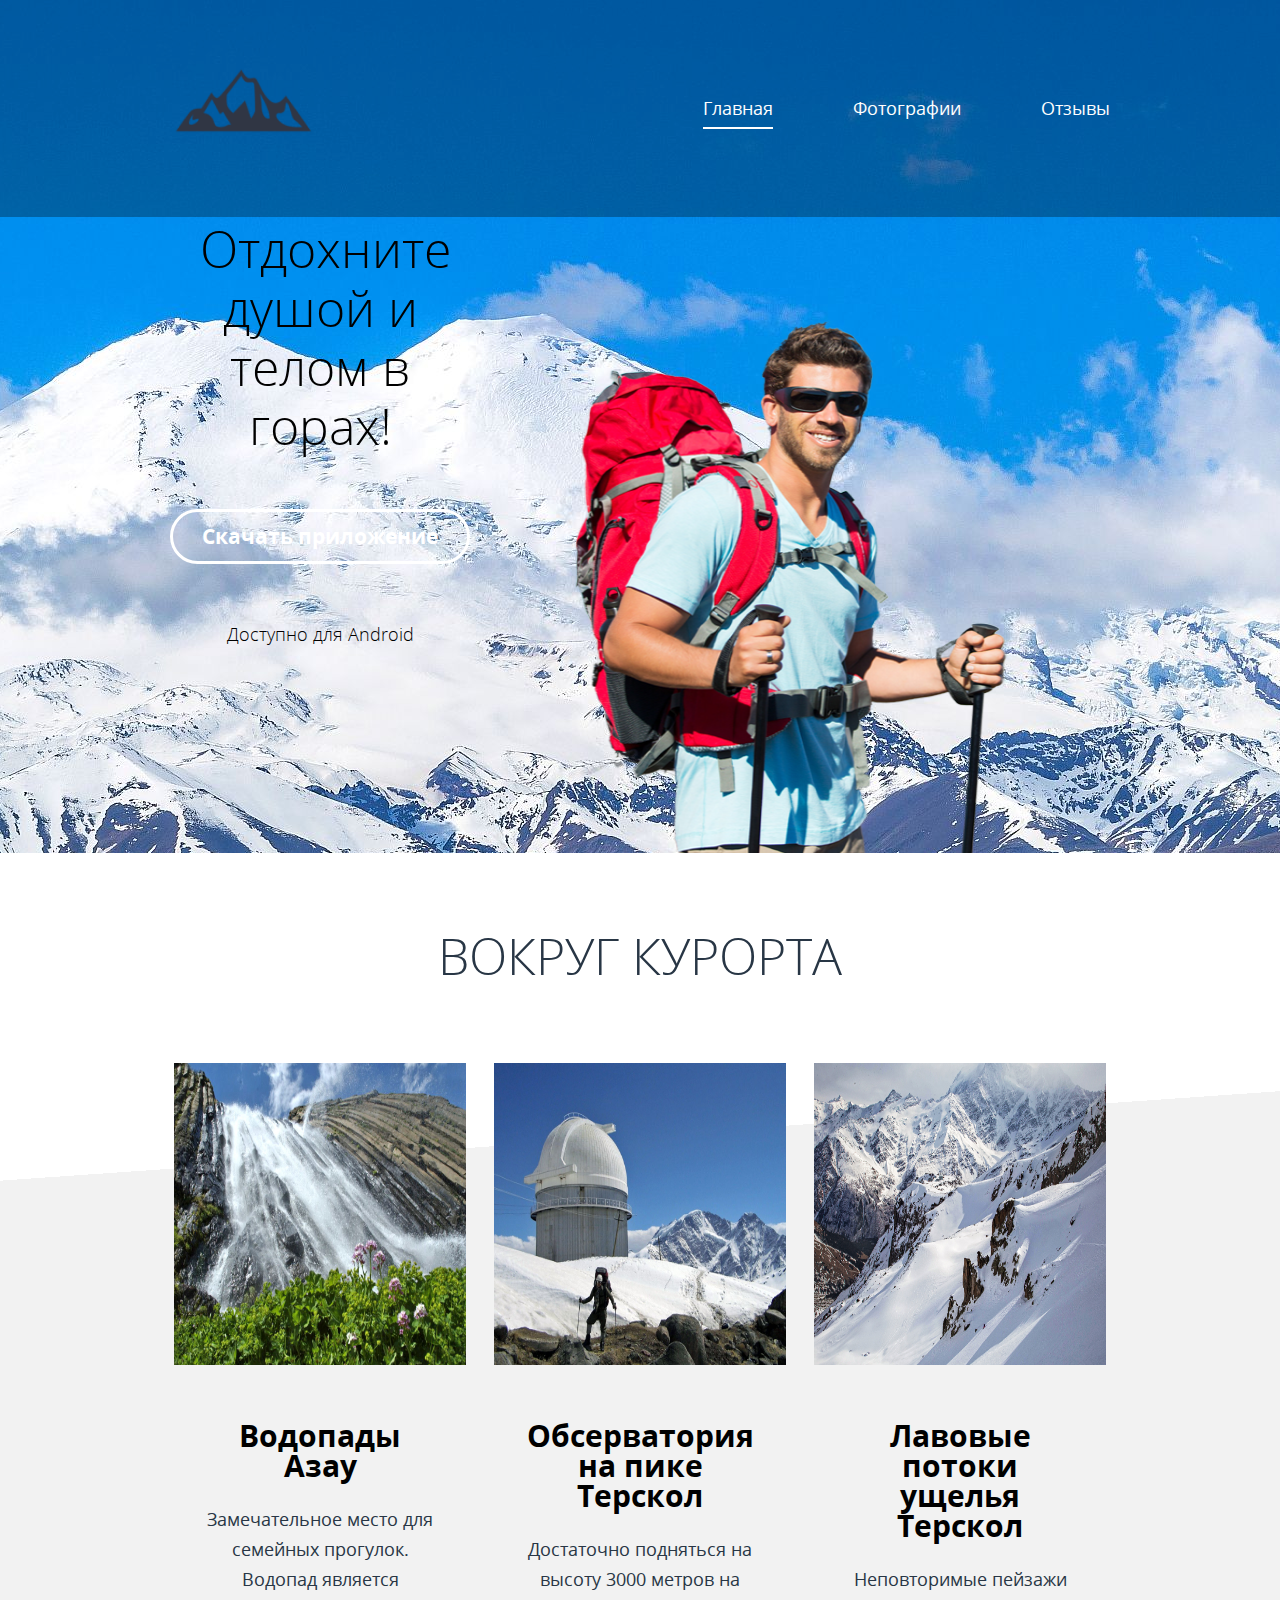
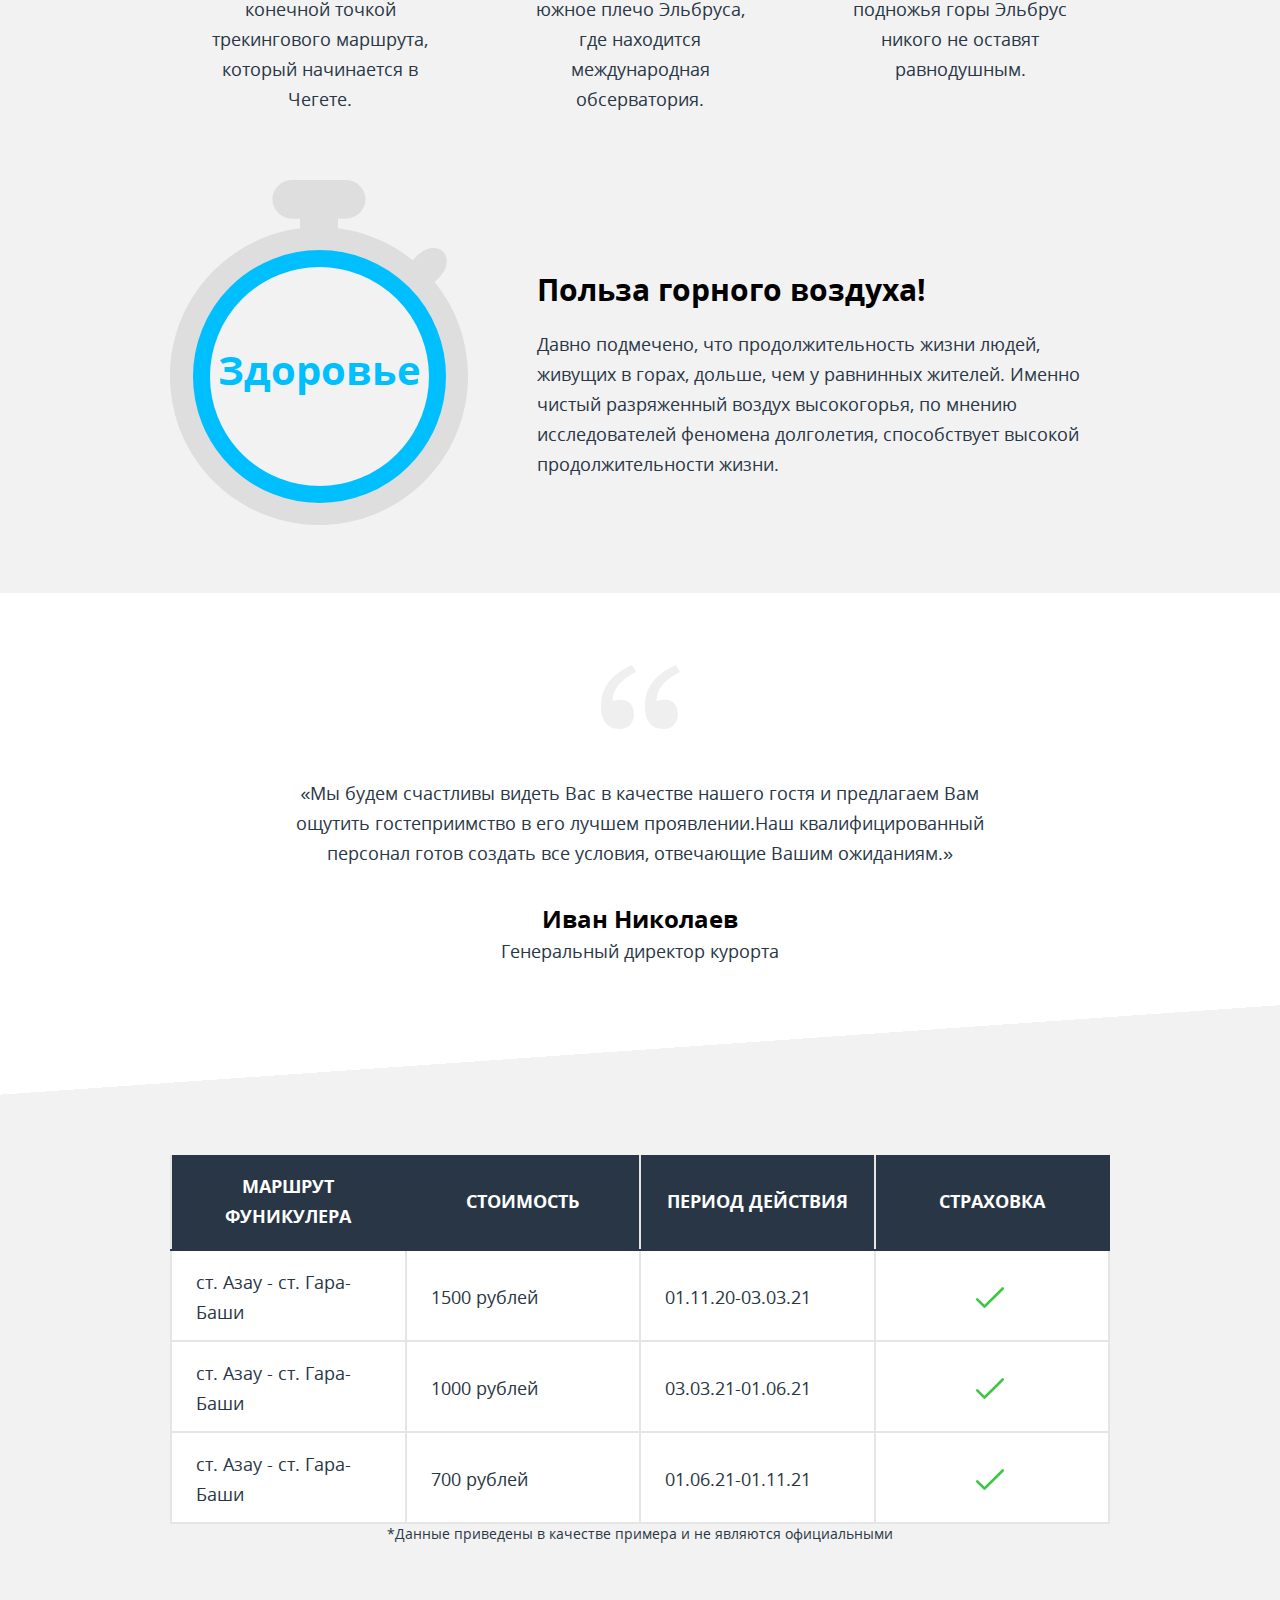
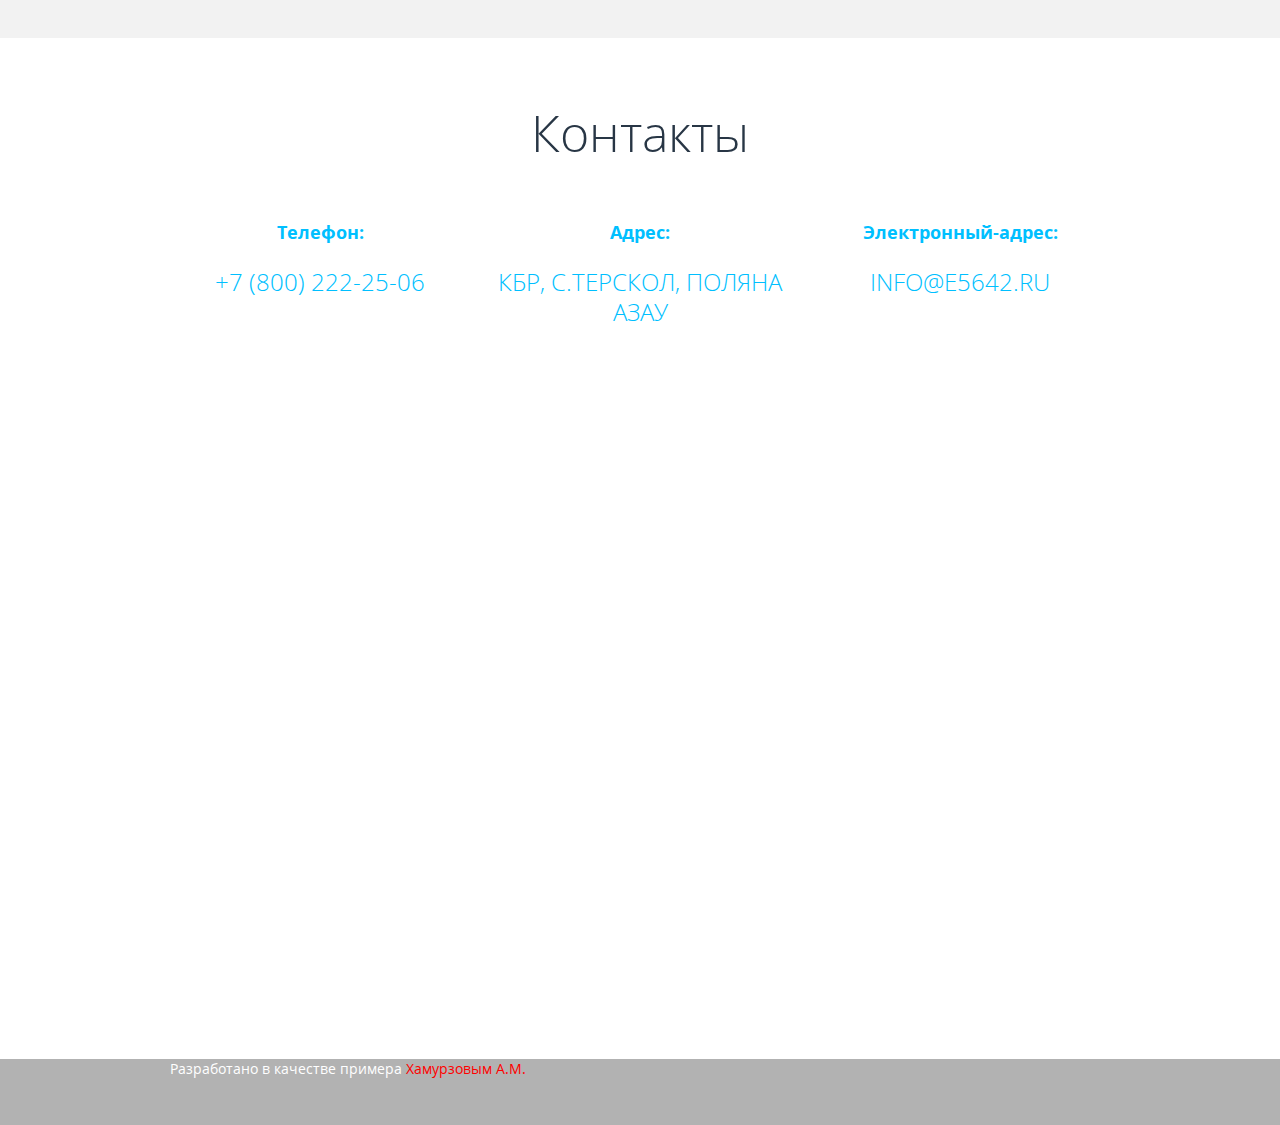
<file: index.html>
<!DOCTYPE html>
<html lang="ru">
  <head>
    <meta charset="utf-8">
    <title>Приэльбрусье</title>
    <meta name="viewport" content="width=device-width, initial-scale=1">
    <link rel="preload" href="fonts/opensans.woff2" as="font" type="font/woff2" crossorigin="anonymous">
    <link rel="preload" href="fonts/opensansbold.woff2" as="font" type="font/woff2" crossorigin="anonymous">
    <link rel="preload" href="fonts/opensanslight.woff2" as="font" type="font/woff2" crossorigin="anonymous">
    <link rel="stylesheet" href="css/style.css">
   
  </head>
  <body>
    <header class="page-header">
      <nav class="page-header__nav page-header__nav--closed page-header__nav--nojs">
        <ul class="page-header__menu-list main-menu">
          <li class="main-menu__item main-menu__item--filled">
            <div class="container">
              <a class="main-menu__logo">
               <img src="img/logo-site.png" alt="logotip">
              </a>
              <button class="main-menu__toggle-btn main-menu__toggle-btn--hidden" type="button"><span class="visually-hidden">Открыть меню</span></button>
            </div>
          </li>
          <li class="main-menu__item">
            <ul class="main-menu__list site-list">
              <li class="site-list__item">
                <a class="site-list__link site-list__link--active">Главная</a>
              </li>
              <li class="site-list__item">
                <a class="site-list__link" href="photo.html">Фотографии</a>
              </li>
              <li class="site-list__item">
                <a class="site-list__link" href="form.html">Отзывы</a>
              </li>
              
            </ul>
          </li>
        </ul>
      </nav>
    </header>

    <main>
      <section class="mobile-apps">
           <div class="container">
          <div class="mobile-apps__column">
            <p class="mobile-apps__text">Отдохните душой и телом в горах!</p>
            <a class="mobile-apps__link" href="https://play.google.com/store">Скачать приложение</a>
            <p class="mobile-apps__description">Доступно для Android</p>
          </div>
        </div>
      </section>

      <section class="text-content">
        <h2 class="visually-hidden">Красоты курорта</h2>
        <div class="container">
          <p class="text-content__row text-content__row--space">ВОКРУГ КУРОРТА</p>
           </div>
      </section>

      <section class="content">
        <h1 class="visually-hidden">Все о курорте</h1>
        <div class="content__box container">
          <ul class="content__features features-list">
            <li class="features-list__item">
              <div class="features-list__image-box">
                <picture>
                  <img class="features-list__phone-image" src="img/vodopad.jpg" width="292" height="302" alt="Водопад Азау">
                </picture>
              </div>
              <h3 class="features-list__title">Водопады Азау </h3>
              <p class="features-list__description">Замечательное место для семейных прогулок. Водопад является конечной точкой трекингового маршрута, который начинается в Чегете.</p>
            </li>
            <li class="features-list__item">
              <div class="features-list__image-box">
                <picture>
                  <img class="features-list__phone-image" src="img/observ.jpg" width="292" height="302" alt="Обсерватория">
                </picture>
              </div>
              <h3 class="features-list__title">Обсерватория на пике Терскол</h3>
              <p class="features-list__description"> Достаточно подняться на высоту 3000 метров на южное плечо Эльбруса, где находится международная обсерватория.</p>
            </li>
            <li class="features-list__item">
              <div class="features-list__image-box">
                <picture>
                  <img class="features-list__phone-image" src="img/lava.jpg"  width="292" height="302" alt="Розовый скриншот экрана со смайликом">
                </picture>
              </div>
              <h3 class="features-list__title">Лавовые потоки ущелья Терскол</h3>
              <p class="features-list__description">Неповторимые пейзажи подножья горы Эльбрус никого не оставят равнодушным.</p>
            </li>
          </ul>
          <div class="content__image-box">
            <picture>
              <source media="(min-width: 660px)" type="image/png" srcset="img/tourist-2.png 1x">
             
            
              <img class="content__phone-image" src="img/touris-2-mobile.png" width="157" height="320" alt="Турист 2">
            </picture>
          </div>
        </div>
      </section>

      <section class="report">
        <h1 class="visually-hidden">Польза гор</h1>
        <div class="report__box container">
          <p class="report__timer"><span class="report__value">Здоровье</span></p>
          <div class="report__content">
            <h3 class="report__title">Польза горного воздуха!</h3>
            <p class="report__text">Давно подмечено, что продолжительность жизни людей, живущих в горах, дольше, чем у равнинных жителей. Именно чистый разряженный воздух высокогорья, по мнению исследователей феномена долголетия, способствует высокой продолжительности жизни. </p>
          </div>
        </div>
      </section>

      <section class="reviews">
        <h2 class="visually-hidden">Приглашение</h2>
        <div class="reviews__list container">
          <blockquote class="reviews__item">
            <div class="reviews__author-box">
              <p class="reviews__author-name"><cite>Иван Николаев</cite></p>
              <p class="reviews__author-data">Генеральный директор курорта</p>
            </div>
            <p class="reviews__text">&laquo;Мы будем счастливы видеть Вас в качестве нашего гостя и предлагаем Вам ощутить гостеприимство в его лучшем проявлении.Наш квалифицированный персонал готов создать все условия, отвечающие Вашим ожиданиям.&raquo;</p>
          </blockquote>
            </div>
      </section>

      <section class="prices">
        <h2 class="visually-hidden">Тарифы</h2>
        <div class="container">
          <table class="prices__table rate-table">
            <tr class="rate-table__row">
              <th class="rate-table__hcell">Маршрут фуникулера</th>
              <th class="rate-table__hcell">Стоимость</th>
              <th class="rate-table__hcell">Период действия</span></th>
              <th class="rate-table__hcell">Страховка</th>
            </tr>
            <tr class="rate-table__row">
              <td class="rate-table__cell rate-table__cell-name">ст. Азау - ст. Гара-Баши</td>
              <td class="rate-table__cell">1500 рублей</td>
              <td class="rate-table__cell">01.11.20-03.03.21</td>
              <td class="rate-table__cell rate-table__cell--available"><span class="rate-table__field rate-table__field--hidden">Розовый фильтр</span></td>
            </tr>
            <tr class="rate-table__row">
              <td class="rate-table__cell rate-table__cell-name">ст. Азау - ст. Гара-Баши</td>
              <td class="rate-table__cell">1000 рублей</td>
              <td class="rate-table__cell">03.03.21-01.06.21</td>
              <td class="rate-table__cell rate-table__cell--available"></td>
            </tr>
            <tr class="rate-table__row">
              <td class="rate-table__cell rate-table__cell-name">ст. Азау - ст. Гара-Баши</td>
              <td class="rate-table__cell">700 рублей</td>
              <td class="rate-table__cell">01.06.21-01.11.21</td>
              <td class="rate-table__cell rate-table__cell--available"></td>
            </tr>
            <caption>*Данные приведены в качестве примера и не являются официальными</caption>
          </table>
        </div>
      </section>

      <section class="contacts">
        <h2 class="visually-hidden">Контакты и местоположение на карте</h2>
        
        <div class="contacts__wrap">
          <div class="container">
            <p class="contacts__text">Контакты</p>
            <ul class="contacts__list contact-options">
              <li class="contact-options__item">
                <h3 class="contact-options__title">Телефон:</h3>
                <p class="contact-options__value"><a class="contact-options__phone" href="tel:+78125556666">+7 (800) 222-25-06</a></p>
              </li>
              <li class="contact-options__item">
                <h3 class="contact-options__title">Электронный-адрес:</h3>
                <p class="contact-options__value"><a class="contact-options__email" href="mailto:INFO@E5642.RU">INFO@E5642.RU</a></p>
              </li>
              <li class="contact-options__item">
                <h3 class="contact-options__title">Адрес:</h3>
                <address class="contact-options__value">КБР, С.ТЕРСКОЛ, ПОЛЯНА АЗАУ</address>
              </li>
            </ul>
          </div>
        </div>
         <iframe class="contacts__map" src="https://yandex.ru/map-widget/v1/?um=constructor%3A785196a6e29405f718ab8ea075dbac845ad8ab8a3b7d9c572c835843b0ad1d47&amp;source=constructor" width="1188" height="720" frameborder="0"></iframe>
      </section>
    </main>
   <footer class="page-footer">
    <div class="container">
    <p>Разработано в качестве примера <a href="https://vk.com/khamurzov">Хамурзовым А.М.</a> </p>
  </div>
      </footer>
    <script src="js/menu.js"></script>
  </body>
</html>
</file>
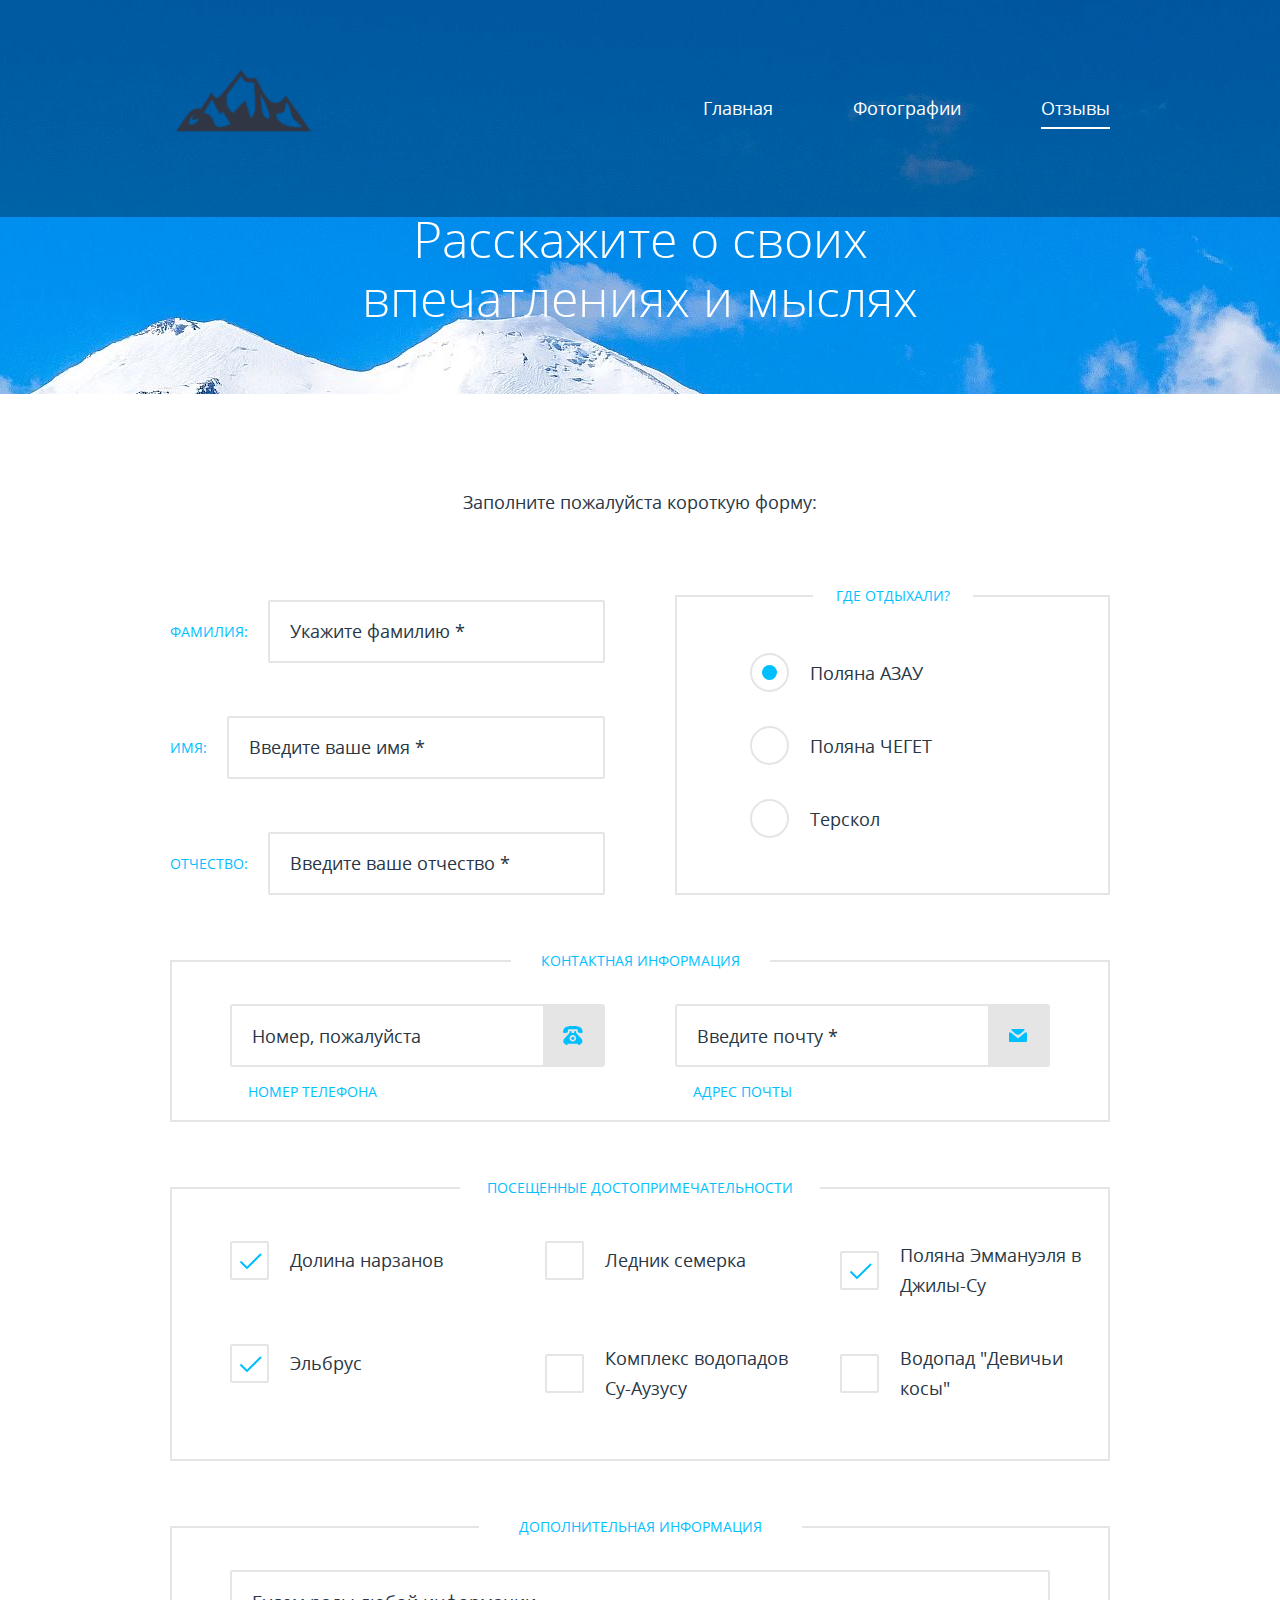
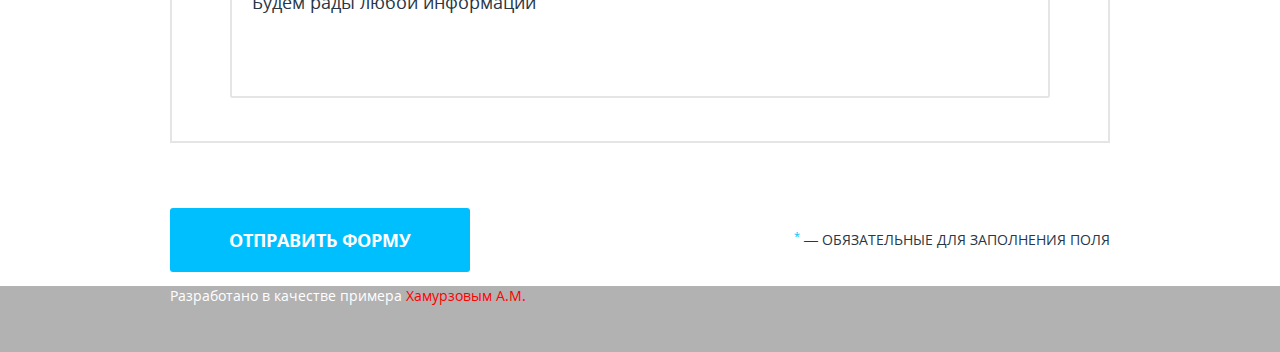
<file: form.html>
<!DOCTYPE html>
<html lang="ru">
  <head>
    <meta charset="utf-8">
    <title>Приэльбрусье</title>
    <meta name="viewport" content="width=device-width, initial-scale=1">
    <link rel="preload" href="fonts/opensans.woff2" as="font" type="font/woff2" crossorigin="anonymous">
    <link rel="preload" href="fonts/opensansbold.woff2" as="font" type="font/woff2" crossorigin="anonymous">
    <link rel="preload" href="fonts/opensanslight.woff2" as="font" type="font/woff2" crossorigin="anonymous">
    <link rel="stylesheet" href="css/style.css">
    
  </head>
  <body>

    

    <header class="page-header">
      <nav class="page-header__nav page-header__nav--closed page-header__nav--nojs">
        <ul class="page-header__menu-list main-menu">
          <li class="main-menu__item main-menu__item--filled">
            <div class="container">
              <a class="main-menu__logo" href="index.html">
                 <img src="img/logo-site.png" alt="logotip">
              </a>
              <button class="main-menu__toggle-btn main-menu__toggle-btn--hidden" type="button"><span class="visually-hidden">Открыть меню</span></button>
            </div>
          </li>
          <li class="main-menu__item">
            <ul class="main-menu__list site-list">
              <li class="site-list__item">
                <a class="site-list__link" href="index.html">Главная</a>
              </li>
              <li class="site-list__item">
                <a class="site-list__link" href="photo.html">Фотографии</a>
              </li>
              <li class="site-list__item">
                <a class="site-list__link site-list__link--active">Отзывы</a>
              </li>
                          </ul>
          </li>
        </ul>
      </nav>
    </header>

    <main>
      <section class="content-title">
        <h2 class="visually-hidden">Форма отзыва</h2>
        <div class="container">
          <p class="content-title__text content-title__text--wide">Расскажите о своих впечатлениях и мыслях</p>
        </div>
      </section>

      <section class="content-desc">
            <div class="container">
          <p class="content-desc__text content-desc__text--wide">Заполните пожалуйста короткую форму: </p>
        </div>
      </section>

      <section class="content-form">
            <form class="content-form__client-data elbrus-form" action="#" method="post" name="client-form">

          <fieldset class="elbrus-form__data-personal data-personal">
            <legend class="data-personal__title visually-hidden">Персональные данные</legend>
            <ul class="data-personal__personal-list personal-list">
              <li class="personal-list__item">
                <label class="personal-list__value" for="personal-list__last-name">Фамилия:</label>
                <input class="personal-list__field" id="personal-list__last-name" type="text" name="last-name" placeholder="Укажите фамилию *" pattern="[А-Яа-яЁё\s]{1,30}" maxlength="30" title="Только кириллические символы.">
              </li>
              <li class="personal-list__item">
                <label class="personal-list__value" for="personal-list__first-name">Имя:</label>
                <input class="personal-list__field" id="personal-list__first-name" type="text" name="first-name" placeholder="Введите ваше имя *" pattern="[А-Яа-яЁё\s]{1,30}" maxlength="30" title="Только кириллические символы.">
              </li>
              <li class="personal-list__item">
                <label class="personal-list__value" for="personal-list__middle-name">Отчество:</label>
                <input class="personal-list__field" id="personal-list__middle-name" type="text" name="middle-name" placeholder="Введите ваше отчество *" pattern="[А-Яа-яЁё\s]{1,30}" maxlength="30" title="Только кириллические символы.">
              </li>
            </ul>
          </fieldset>

          <fieldset class="elbrus-form__data-app data-app">
            <legend class="data-app__title">Где отдыхали?</legend>
            <p class="data-app__text">Где отдыхали?</p>
            <ul class="data-app__apps-list app-list">
              <li class="app-list__item">
                <label class="app-list__value">
                  <input class="app-list__radio visually-hidden" type="radio" name="used-app" value="azau" checked="">
                  Поляна АЗАУ
                  <span class="radio-indicator"></span>
                </label>
              </li>
              <li class="app-list__item">
                <label class="app-list__value">
                  <input class="app-list__radio visually-hidden" type="radio" name="used-app" value="cheget">
                  Поляна ЧЕГЕТ
                  <span class="radio-indicator"></span>
                </label>
              </li>
              <li class="app-list__item">
                <label class="app-list__value">
                  <input class="app-list__radio visually-hidden" type="radio" name="used-app" value="terskol">
                  Терскол
                  <span class="radio-indicator"></span>
                </label>
              </li>
            </ul>
          </fieldset>

          <fieldset class="elbrus-form__data-contacts data-contacts">
            <legend class="data-contacts__title">Контактная информация</legend>
            <ul class="data-contacts__contact-list contact-list">
              <li class="contact-list__item">
                <label class="contact-list__value" for="contact-list__phone">Номер телефона</label>
                <div class="contact-list__box" tabindex="0">
                  <input class="contact-list__field" id="contact-list__phone" type="tel" name="phone" title="Номер должен содержать от 7 до 11 цифр и начинаться с 7" value="" minlength="7" maxlength="11" pattern="\d{7,11}" placeholder="Номер, пожалуйста">
                  <label class="contact-list__icon contact-list__icon--phone" for="contact-list__phone">Номер телефона</label>
                </div>
              </li>
              <li class="contact-list__item">
                <label class="contact-list__value" for="contact-list__email">Адрес почты</label>
                <div class="contact-list__box email-field" tabindex="0">
                  <input class="contact-list__field" id="contact-list__email" type="email" name="email" title="Адрес должен быть указан в формате &quot;mail@domain.ru&quot;" placeholder="Введите почту *">
                  <label class="contact-list__icon contact-list__icon--email" for="contact-list__email">Адрес почты</label>
                </div>
              </li>
            </ul>
          </fieldset>

          <fieldset class="elbrus-form__data-progress data-progress">
            <legend class="data-progress__title">Посещенные достопримечательности</legend>
            <p class="data-progress__text">Посещенные достопримечательности</p>
            <ul class="data-progress__progress-list progress-list">
              <li class="progress-list__item">
                <label class="progress-list__value">
                  <input class="progress-list__checkbox visually-hidden" type="checkbox" name="dolina" value="true" checked="">
                  Долина нарзанов
                  <span class="checkbox-indicator"></span>
                </label>
              </li>
              <li class="progress-list__item">
                <label class="progress-list__value">
                  <input class="progress-list__checkbox visually-hidden" type="checkbox" name="elbrus" value="true" checked="">
                  Эльбрус
                  <span class="checkbox-indicator"></span>
                </label>
              </li>
              <li class="progress-list__item">
                <label class="progress-list__value">
                  <input class="progress-list__checkbox visually-hidden" type="checkbox" name="lednik" value="true">
                  Ледник семерка
                  <span class="checkbox-indicator"></span>
                </label>
              </li>
              <li class="progress-list__item">
                <label class="progress-list__value">
                  <input class="progress-list__checkbox visually-hidden" type="checkbox" name="vodopady" value="true">
                  Комплекс водопадов Су-Аузусу
                  <span class="checkbox-indicator"></span>
                </label>
              </li>
              <li class="progress-list__item">
                <label class="progress-list__value">
                  <input class="progress-list__checkbox visually-hidden" type="checkbox" name="polyana" value="true" checked="">
                  Поляна Эммануэля в Джилы-Су
                  <span class="checkbox-indicator"></span>
                </label>
              </li>
              <li class="progress-list__item">
                <label class="progress-list__value">
                  <input class="progress-list__checkbox visually-hidden" type="checkbox" name="kosy" value="true">
                  Водопад "Девичьи косы"
                  <span class="checkbox-indicator"></span>
                </label>
              </li>
            </ul>
          </fieldset>

          <fieldset class="elbrus-form__data-review data-review">
            <legend class="data-review__title">Дополнительная информация</legend>
            <p class="data-review__text">Дополнительная информация</p>
            <textarea class="data-review__comment" placeholder="Будем рады любой информации" name="text-review" id="text-review"></textarea>
          </fieldset>

          <div class="elbrus-form__box-btn container">
            <button class="elbrus-form__submit-btn btn" type="submit">Отправить форму</button>
            <small class="elbrus-form__required-field">
                <sup>*</sup> — обязательные <span class="elbrus-form__extended-text">для заполнения</span> поля
            </small>
          </div>
        </form>
      </section>
    </main>
<footer class="page-footer">
    <div class="container">
    <p>Разработано в качестве примера <a href="https://vk.com/khamurzov">Хамурзовым А.М.</a> </p>
  </div>
      </footer>
    

   
    <section class="modal modal-neg">
      <h2 class="visually-hidden">Всплывающее окно - форма заполнена с ошибками</h2>
      <div class="modal-neg__text-box">
        <p class="modal-neg__title">Что-то пошло не так!</p>
        <p class="modal-neg__text">Проверьте поля, выделенные красным, скорее всего вы забыли их заполнить</p>
      </div>
      <div class="modal-neg__btn-box modal-neg__btn-box--grey">
        <button class="modal-neg__btn btn" type="button">Ok</button>
      </div>
    </section>

    <section class="modal modal-pos">
      <h2 class="visually-hidden">Всплывающее окно - форма заполнена корректно</h2>
      <div class="modal-pos__text-box">
        <p class="modal-pos__title">Ваша заявка отправлена</p>
        <p class="modal-pos__text">Спасибо за ваше участие, ваша заявка уже поступила к нам. В ближайшее время мы рассмотрим ее и оповестим вас.</p>
      </div>
      <div class="modal-pos__btn-box modal-pos__btn-box--grey">
        <button class="modal-pos__btn btn" type="button">Закрыть окно</button>
      </div>
    </section>
    <script src="js/menu.js"></script>
    <script src="js/modal.js"></script>
  </body>
</html>
</file>
<file: css/style.css>
html {
  font-family: sans-serif;
  -ms-text-size-adjust: 100%;
  -webkit-text-size-adjust: 100%;
}
body {
  margin: 0;
}
article,
aside,
details,
figcaption,
figure,
footer,
header,
hgroup,
main,
nav,
section,
summary {
  display: block;
}
audio,
canvas,
progress,
video {
  display: inline-block;
  vertical-align: baseline;
}
audio:not([controls]) {
  display: none;
  height: 0;
}
[hidden],
template {
  display: none;
}
a {
  background: transparent;
}
a:active,
a:hover {
  outline: 0;
}
abbr[title] {
  border-bottom: 1px dotted;
}
b,
strong {
  font-weight: bold;
}
dfn {
  font-style: italic;
}
h1 {
  font-size: 2em;
  margin: 0.67em 0;
}
mark {
  background: #ff0;
  color: #000;
}
small {
  font-size: 80%;
}
sub,
sup {
  font-size: 75%;
  line-height: 0;
  position: relative;
  vertical-align: baseline;
}
sup {
  top: -0.5em;
}
sub {
  bottom: -0.25em;
}
img {
  border: 0;
}
svg:not(:root) {
  overflow: hidden;
}
figure {
  margin: 1em 40px;
}
hr {
  -moz-box-sizing: content-box;
  box-sizing: content-box;
  height: 0;
}
pre {
  overflow: auto;
}
code,
kbd,
pre,
samp {
  font-family: monospace, monospace;
  font-size: 1em;
}
button,
input,
optgroup,
select,
textarea {
  color: inherit;
  font: inherit;
  margin: 0;
}
button {
  overflow: visible;
}
button,
select {
  text-transform: none;
}
button,
html input[type="button"] {
  -webkit-appearance: button;
  cursor: pointer;
}
button[disabled],
html input[disabled] {
  cursor: default;
}
button input::-moz-focus-inner {
  border: 0;
  padding: 0;
}
input {
  line-height: normal;
}
input[type="reset"],
input[type="submit"] {
  -webkit-appearance: button;
  cursor: pointer;
}
input[type="checkbox"],
input[type="radio"] {
  box-sizing: border-box;
  padding: 0;
}
input[type="number"]::-webkit-inner-spin-button,
input[type="number"]::-webkit-outer-spin-button {
  height: auto;
}
input[type="search"] {
  -webkit-appearance: textfield;
  -moz-box-sizing: content-box;
  -webkit-box-sizing: content-box;
  box-sizing: content-box;
}
input[type="search"]::-webkit-search-cancel-button,
input[type="search"]::-webkit-search-decoration {
  -webkit-appearance: none;
}
fieldset {
  border: 1px solid #c0c0c0;
  margin: 0 2px;
  padding: 0.35em 0.625em 0.75em;
}
legend {
  border: 0;
  padding: 0;
}
textarea {
  overflow: auto;
}
optgroup {
  font-weight: bold;
}
table {
  border-collapse: collapse;
  border-spacing: 0;
}
td,
th {
  padding: 0;
}
@font-face {
  font-family: "Open Sans";
  font-weight: 300;
  font-style: normal;
  font-display: swap;
  src: url("../fonts/opensanslight.woff2") format("woff2"), url("../fonts/opensanslight.woff") format("woff");
}
@font-face {
  font-family: "Open Sans";
  font-weight: 400;
  font-style: normal;
  font-display: swap;
  src: url("../fonts/opensans.woff2") format("woff2"), url("../fonts/opensans.woff") format("woff");
}
@font-face {
  font-family: "Open Sans";
  font-weight: 700;
  font-style: normal;
  font-display: swap;
  src: url("../fonts/opensansbold.woff2") format("woff2"), url("../fonts/opensansbold.woff") format("woff");
}
body {
  font-family: "Open Sans", "Arial", sans-serif;
  min-width: 320px;
  margin: 0 auto;
  padding: 0;
  background-color: #ffffff;
  color: #283645;
  font-size: 14px;
}
html {
  box-sizing: border-box;
}
*,
*::before,
*::after {
  box-sizing: inherit;
}
img {
  max-width: 100%;
  height: auto;
}
.visually-hidden:not(:focus):not(:active),
input[type="checkbox"].visually-hidden,
input[type="radio"].visually-hidden {
  position: absolute;
  width: 1px;
  height: 1px;
  margin: -1px;
  border: 0;
  padding: 0;
  white-space: nowrap;
  clip-path: inset(100%);
  clip: rect(0 0 0 0);
  overflow: hidden;
}
.container {
  width: 320px;
  margin: 0 auto;
  padding: 0 20px;
  position: relative;
}
@media (min-width: 660px) {
  body {
    position: relative;
  }
  .container {
    width: 660px;
  }
}
@media (min-width: 960px) {
  .container {
    width: 960px;
    padding: 0 10px;
  }
}
.page-header__nav {
  position: absolute;
  min-height: 66px;
  width: 100%;
  background-color: rgba(0, 0, 0, 0.3);
  z-index: 999;
}

.page-header__nav--nojs {
  position: static;
}
.page-header__menu-list {
  list-style: none;
  padding: 0;
  margin: 0;
  display: flex;
  flex-direction: column;
}
@media (min-width: 660px) {
  .page-header__nav {
    min-height: 110px;
  }
}
@media (min-width: 960px) {
  .page-header__nav {
    min-height: 110px;
  }
  .page-header__nav--nojs {
    position: absolute;
  }
  .page-header__menu-list {
    width: 960px;
    margin: 0 auto;
    padding: 0 10px;
  }
}
.main-menu {
  display: flex;
  flex-direction: column;
}
.main-menu__item {
  position: relative;
}
.main-menu__logo {
  position: relative;
  display: flex;
  justify-content: flex-start;
  align-items: center;
  width: 75px;
  height: 68px;
  line-height: 0;
  font-size: 0;
  text-decoration: none;
}
.main-menu__logo::before {
  content: "";
  display: block;
  position: absolute;
  top: 0;
  right: 0;
  bottom: 0;
  left: 0;
  z-index: 100;
}

.main-menu__toggle-btn {
  position: absolute;
  display: block;
  top: 0;
  width: 50px;
  height: 68px;
  padding: 0;
  margin: 0;
  border: none;
  background-color: transparent;
}
.main-menu__toggle-btn:hover {
  cursor: pointer;
}
.page-header__nav--closed .main-menu__toggle-btn {
  right: 20px;
}
.page-header__nav--closed .main-menu__toggle-btn::before {
  content: "";
  position: relative;
  top: 0;
  left: 0;
  display: block;
  width: 50px;
  height: 4px;
  background-color: #00BFFF;
  box-shadow: 0 -10px 0 0 #ffffff, 0 10px 0 0 #ffffff;
}
.page-header__nav--closed .main-menu__toggle-btn:hover::before,
.page-header__nav--closed .main-menu__toggle-btn:focus::before {
  background-color: #00BFFF;
  box-shadow: 0 -10px 0 0 #00BFFF, 0 10px 0 0 #00BFFF;
}
.page-header__nav--closed .main-menu__toggle-btn:active::before {
  background-color: #00BFFF;
  box-shadow: 0 -10px 0 0 #00BFFF, 0 10px 0 0 #00BFFF;
  opacity: 0.3;
}
.page-header__nav--opened .main-menu__toggle-btn {
  right: 20px;
}
.page-header__nav--opened .main-menu__toggle-btn::before,
.page-header__nav--opened .main-menu__toggle-btn::after {
  content: "";
  position: absolute;
  top: 31px;
  right: -2px;
  display: block;
  width: 25px;
  height: 4px;
  background-color: #00BFFF;
}
.page-header__nav--opened .main-menu__toggle-btn::before {
  transform: rotate(45deg);
}
.page-header__nav--opened .main-menu__toggle-btn::after {
  transform: rotate(-45deg);
}
.page-header__nav--opened .main-menu__toggle-btn:hover::before,
.page-header__nav--opened .main-menu__toggle-btn:hover::after,
.page-header__nav--opened .main-menu__toggle-btn:focus::before,
.page-header__nav--opened .main-menu__toggle-btn:focus::after {
  background-color: white;
}
.page-header__nav--opened .main-menu__toggle-btn:active::before,
.page-header__nav--opened .main-menu__toggle-btn:active::after {
  background-color: #00BFFF;
  opacity: 0.3;
}
.page-header__nav--closed .main-menu__item:nth-child(2) {
  display: none;
}
.page-header__nav--opened .main-menu__item--filled {
  background-color: #00BFFF;
  border-bottom-width: 1px;
  border-bottom-style: solid;
  border-bottom-color: #000000;
}
.page-header__nav--opened .site-list__item {
  background-color: #00BFFF;
  border-top-width: 1px;
  border-top-style: solid;
  border-top-color: #485461;
  border-bottom-width: 1px;
  border-bottom-style: solid;
  border-bottom-color: #000000;
}
.page-header__nav--nojs .main-menu__item:nth-child(2) {
  display: block;
  position: static;
}
.page-header__nav--nojs .site-list__item {
  background-color: #00BFFF;
  border-top-width: 1px;
  border-top-style: solid;
  border-top-color: #485461;
  border-bottom-width: 1px;
  border-bottom-style: solid;
  border-bottom-color: #000000;
}
.page-header__nav--nojs .main-menu__item--filled {
  background-color: #00BFFF;
  border-bottom-width: 1px;
  border-bottom-style: solid;
  border-bottom-color: #000000;
}
.page-header__nav--nojs .main-menu__toggle-btn {
  display: none;
}
.main-menu__list {
  list-style: none;
  padding: 0;
  margin: 0;
}
@media (min-width: 660px) {
  .main-menu__logo {
    width: 147px;
    height: 110px;
    padding-top: 27px;
    padding-bottom: 43px;
  }
  .main-menu__logo-image--mobile {
    display: none;
  }
  .main-menu__logo-image--adaptive {
    display: block;
    width: 147px;
    height: 40px;
  }
  .main-menu__logo-image .main-menu__logo-fill {
    display: inline-block;
  }
  .main-menu__logo-image .main-menu__logo-glasses {
    display: inline-block;
  }
  .main-menu__logo-image .main-menu__logo-stars {
    display: none;
  }
  .main-menu__toggle-btn {
    height: 110px;
  }
  .page-header__nav--opened .main-menu__toggle-btn::before,
  .page-header__nav--opened .main-menu__toggle-btn::after {
    top: 55px;
    width: 29px;
    right: -3px;
  }
}
@media (min-width: 960px) {
  .main-menu {
    flex-direction: row;
    justify-content: space-between;
  }
  .main-menu .main-menu__item {
    align-items: center;
  }
  .main-menu .main-menu__item:nth-child(1) {
    display: flex;
  }
  .main-menu .main-menu__item:nth-child(2) {
    width: 710px;
    display: flex;
    justify-content: flex-end;
  }
  .main-menu__item > .container {
    width: auto;
    padding: 0;
    margin: 0;
  }
  .main-menu__logo {
    padding-top: 0;
    padding-bottom: 0;
    margin-top: 27px;
    margin-bottom: 43px;
    height: auto;
  }
  .main-menu__logo-image .main-menu__logo-fill {
    display: none;
  }
  .main-menu__logo-image .main-menu__logo-glasses {
    display: inline-block;
  }
  .main-menu__logo-image .main-menu__logo-stars {
    display: inline-block;
  }
  .main-menu__toggle-btn--hidden {
    display: none;
  }
  .page-header__nav--nojs .site-list__item {
    background-color: transparent;
    border-top-width: 0;
    border-top-style: none;
    border-top-color: transparent;
    border-bottom-width: 0;
    border-bottom-style: none;
    border-bottom-color: transparent;
  }
  .page-header__nav--nojs .main-menu__item--filled {
    background-color: transparent;
    border-bottom-width: 0;
    border-bottom-style: none;
    border-bottom-color: transparent;
  }
}
.site-list__item {
  text-align: center;
}
.site-list__link {
  display: block;
  padding: 21px 0;
  text-decoration: none;
  color: #ffffff;
  font-size: 18px;
  text-transform: uppercase;
  font-weight: 700;
}
.site-list__link[href]:hover,
.site-list__link[href]:focus {
  color: gray;
}
.site-list__link[href]:active {
  color: #d22856;
  opacity: 0.3;
}
@media (min-width: 660px) {
  .site-list__link {
    padding: 19px 0;
  }
}
@media (min-width: 960px) {
  .site-list {
    display: flex;
    justify-content: flex-end;
    flex-wrap: wrap;
    align-content: space-around;
  }
  .site-list__item {
    margin-left: 80px;
  }
  .site-list__link {
    display: inline-block;
    padding: 10px 0;
    text-transform: capitalize;
    line-height: 18px;
    font-weight: 400;
  }
  .site-list__link[href]:active {
    color: #ffffff;
  }
  .site-list__link--active {
    border-bottom-width: 2px;
    border-bottom-style: solid;
    border-bottom-color: #ffffff;
  }
}
.mobile-apps {
  position: relative;
  background-color: #1d2631;
  padding-top: 176px;
  background-image: url("../img/bg-back-mobile@1x.jpg");
  background-repeat: no-repeat;
  background-position: 50% 0;
}
.mobile-apps > .container {
  min-height: 557px;
  padding-top: 286px;
  background-image: url("../img/tourist-mobile.png");
  background-repeat: no-repeat;
  background-position: 0 0;
}
.mobile-apps__column {
  display: flex;
  padding-top: 28px;
  flex-direction: column;
  align-items: center;
  position: relative;
}
.mobile-apps__text {
  position: absolute;
  top: -373px;
  left: 0;
  right: 0;
  margin: 0;
  font-size: 24px;
  line-height: 30px;
  font-weight: 300;
  color: #000000;
  text-align: center;
}
.mobile-apps__link {
  display: block;
  width: 100%;
  padding: 16px 0 15px 0;
  margin-bottom: 22px;
  font-size: 18px;
  line-height: 18px;
  font-weight: 700;
  text-align: center;
  text-decoration: none;
  color: #ffffff;
  border: 3px solid #ffffff;
  border-radius: 50px;
}
.mobile-apps__link:hover,
.mobile-apps__link:focus {
  color: #00BFFF;
  background-color: #ffffff;
}
.mobile-apps__link:active {
  color: #00BFFF;
  background-color: #ffffff;
}

.mobile-apps__description {
  padding: 0;
  margin: 0;
  margin-bottom: 30px;
  width: 240px;
  font-size: 14px;
  line-height: 24px;
  text-align: center;
  color: #000000;
  font-weight: 300;
}
@media (min-width: 660px) {
  .mobile-apps {
    display: flex;
    padding-top: 184px;
    background-image: url("../img/bg-back-tablet@1x.jpg");
    background-position: center top;
    background-repeat: no-repeat;
  }
  .mobile-apps > .container {
    padding-top: 0;
    min-height: 545px;
    background-image: url("../img/tourist-tablet.png");
    background-repeat: no-repeat;
    background-position: 50% 100%;
  }
  .mobile-apps__column {
    display: block;
    width: 300px;
    padding-top: 20px;
  }
  .mobile-apps__text {
    position: static;
    margin-bottom: 36px;
    padding: 0 30px;
    font-size: 40px;
    line-height: 46px;
    font-weight: 300;
  }
  .mobile-apps__link {
    margin-bottom: 36px;
  }
  
  .mobile-apps__description {
    margin-bottom: 0;
    width: 100%;
    font-size: 18px;
    line-height: 24px;
    font-weight: 300;
  }
}

@media (min-width: 960px) {
  .mobile-apps {
    height: 853px;
    padding-top: 209px;
    background-image: url("../img/bg-back-desktop@1x.jpg");
  }
  .mobile-apps > .container {
    min-height: 644px;
    background-image: url("../img/tourist-desktop.png");
    background-repeat: no-repeat;
    background-position: -29% 100%;
  }
  .mobile-apps__column {
    padding-top: 11px;
  }
  .mobile-apps__text {
    font-size: 50px;
    line-height: 59px;
    font-weight: 300;
    margin-bottom: 53px;
  }
  .mobile-apps__link {
    margin-bottom: 58px;
    font-size: 21px;
    padding-top: 15px;
    padding-bottom: 16px;
  }
  
  .mobile-apps__description {
    font-size: 18px;
    line-height: 24px;
    font-weight: 300;
  }
}


.device-list__link {
  display: block;
  text-decoration: none;
  font-size: 0;
}

}
.text-content {
  position: relative;
  padding-top: 39px;
}
.text-content__row {
  margin: 0;
  font-size: 24px;
  line-height: 30px;
  color: #283645;
  text-align: center;
  font-weight: 300;
}
.text-content__row--space {
  margin-bottom: 27px;
}
@media (min-width: 660px) {
  .text-content {
    padding-top: 52px;
  }
  .text-content__row {
    font-size: 40px;
    line-height: 46px;
  }
  .text-content__row--space {
    margin-bottom: 0;
  }
}
@media (min-width: 960px) {
  .text-content {
    padding-top: 75px;
  }
  .text-content__row {
    font-size: 50px;
    line-height: 56px;
  }
}
.content {
  position: relative;
  background-color: #f2f2f2;
  padding-top: 112px;
  background-image: linear-gradient(174deg, #ffffff 7%, #f2f2f2 7%, #f2f2f2 93%);
}
.content__features {
  list-style: none;
  padding: 0;
  margin: 0;
  margin-bottom: 43px;
}
.content__image-box {
  position: relative;
  bottom: 0;
  margin: 0;
  text-align: center;
  height: 277px;
  overflow: hidden;
}
.content__phone-image {
  width: 157px;
  height: 320px;
}
@media (min-width: 660px) {
  .content {
    padding-top: 54px;
    background-image: linear-gradient(175deg, #ffffff 18%, #f2f2f2 18%, #f2f2f2 82%);
  }
  .content__box {
    display: flex;
    flex-direction: row-reverse;
    justify-content: space-between;
  }
  .content__features {
    flex-basis: 310px;
    padding-top: 70px;
    margin-bottom: 0;
  }
  .content__image-box {
    flex-basis: 268px;
    height: 481px;
  }
  .content__phone-image {
    width: 268px;
    height: 481px;
  }
}
@media (min-width: 960px) {
  .content {
    padding-top: 79px;
    background-image: linear-gradient(176deg, #ffffff 24%, #f2f2f2 24%, #f2f2f2 76%);
  }
  .content__box {
    display: block;
  }
  .content__features {
    padding-top: 0;
  }
  .content__image-box {
    display: none;
  }
}
.features-list {
  display: flex;
  flex-direction: column;
  text-align: center;
}
.features-list__item {
  padding: 0;
  margin-bottom: 30px;
}
.features-list__item:last-child {
  margin-bottom: 0;
}
.features-list__image-box {
  display: none;
}
.features-list__title {
  margin: 0;
  font-size: 18px;
  line-height: 24px;
  font-weight: 700;
  color: #000000;
  margin-bottom: 12px;
}
.features-list__description {
  margin: 0;
  font-size: 14px;
  line-height: 24px;
  font-weight: 400;
  color: #283645;
}
@media (min-width: 660px) {
  .features-list {
    text-align: left;
  }
  .features-list__item {
    padding: 0;
    margin-bottom: 35px;
  }
}
@media (min-width: 960px) {
  .features-list {
    flex-direction: row;
    justify-content: space-between;
    text-align: center;
  }
  .features-list__item {
    flex-basis: 300px;
    margin-bottom: 0;
  }
  .features-list__image-box {
    display: block;
    height: 302px;
    margin-bottom: 56px;
  }
  .features-list__image-box img {
    width: 292px;
    height: 302px;
  }
  .features-list__title {
    padding: 0 36px;
    font-size: 30px;
    line-height: 30px;
    margin-bottom: 23px;
  }
  .features-list__description {
    padding: 0 30px;
    font-size: 18px;
    line-height: 30px;
  }
}
.report {
  display: none;
}
@media (min-width: 660px) {
  .report {
    display: block;
    padding-top: 57px;
  }
  .report__box {
    display: flex;
    justify-content: space-between;
  }
  .report__timer {
    margin: 0;
    width: 239px;
    height: 276px;
    text-align: center;
    background-image: url("../img/icon-timer.svg");
    background-size: contain;
    background-repeat: no-repeat;
  }
  .report__value {
    display: inline-block;
    vertical-align: middle;
    margin-top: 56px;
    width: 202px;
    height: 202px;
    font-size: 29px;
    line-height: 170px;
    font-weight: 700;
    color: #00BFFF;
    border: 13px solid #00BFFF;
    border-radius: 100%;
  }
  .report__content {
    flex-basis: 310px;
    padding-top: 39px;
  }
  .report__title {
    margin: 0;
    margin-bottom: 10px;
    font-size: 30px;
    width: 170px;
    line-height: 36px;
    font-weight: 700;
    color: #000000;
  }
  .report__text {
    margin: 0;
    margin-bottom: 10px;
    font-size: 14px;
    line-height: 24px;
    font-weight: 400;
    color: #283645;
  }
  
}
@media (min-width: 960px) {
  .report {
    padding-top: 66px;
    padding-bottom: 68px;
    background-color: #f2f2f2;
  }
  .report__timer {
    width: 298px;
    height: 345px;
  }
  .report__value {
    margin-top: 70px;
    width: 253px;
    height: 253px;
    font-size: 40px;
    line-height: 205px;
    border-width: 17px;
  }
  .report__content {
    flex-basis: 573px;
    padding-top: 95px;
  }
  .report__title {
    margin-bottom: 24px;
    font-size: 30px;
    line-height: 30px;
    width: 100%;
  }
  .report__text {
    margin-bottom: 30px;
    padding-right: 20px;
    font-size: 18px;
    line-height: 30px;
  }
  
}
.reviews {
  padding-top: 43px;
  padding-bottom: 132px;
  background-image: linear-gradient(-4deg, #f2f2f2 19%, #ffffff 19%, #ffffff 81%);
}

.reviews__item {
  margin: 0;
  margin-bottom: 31px;
  text-align: center;
}
.reviews__author-name {
  margin: 0;
  margin-bottom: 13px;
  font-size: 18px;
  line-height: 30px;
  color: #000000;
  font-weight: 700;
}
.reviews__author-name > cite {
  font-style: normal;
}
.reviews__author-data {
  display: none;
}
.reviews__text {
  margin: 0;
  font-size: 14px;
  line-height: 30px;
  color: #283645;
  font-weight: 400;
}

@media (min-width: 660px) {
  .reviews {
    padding-top: 100px;
    padding-bottom: 108px;
    background-image: linear-gradient(-4deg, #f2f2f2 18%, #ffffff 18%, #ffffff 82%);
  }
  .reviews__item {
    margin-bottom: 33px;
    display: flex;
    flex-direction: column-reverse;
  }
  .reviews__author-name {
    margin-bottom: 1px;
    font-size: 20px;
  }
  .reviews__author-data {
    display: block;
    margin: 0;
    font-size: 14px;
    line-height: 30px;
    font-weight: 400;
    color: #283645;
  }
  .reviews__text {
    margin-bottom: 36px;
    font-size: 18px;
  }
}
@media (min-width: 960px) {
  .reviews {
    padding-top: 72px;
    padding-bottom: 189px;
    background-image: linear-gradient(-4deg, #f2f2f2 23%, #ffffff 23%, #ffffff 77%);
  }
  
  .reviews__list {
    display: flex;
    justify-content: center;
    position: relative;
    padding-top: 113px;
    background-image: url("../img/icon-quotes.svg");
    background-repeat: no-repeat;
    background-position: 50% top;
  }
  .reviews__item {
    width: 700px;
    margin-bottom: 0;
  }
  .reviews__author-name {
    margin-bottom: 2px;
    font-size: 24px;
  }
  .reviews__author-data {
    font-size: 18px;
  }
  .reviews__text {
    margin-bottom: 36px;
  }
  
}


@media (min-width: 960px) {
  

.prices {
  position: relative;
  background-color: #f2f2f2;
  padding-bottom: 45px;
}
.prices > .container {
  overflow-x: hidden;
}
.prices__table {
  position: relative;
  border-collapse: collapse;
  border-top: none;
  background-color: #ffffff;
  width: 300%;
  margin-left: -280px;
  margin-bottom: 40px;
}

caption 
{ 
caption-side: bottom; 
  }
@media (min-width: 660px) {
  .prices {
    padding-bottom: 68px;
  }
  .prices > .container {
    overflow-x: visible;
  }
  .prices__table {
    margin-bottom: 0;
    margin-left: 0;
    width: 100%;
  }
  
}
@media (min-width: 960px) {
  .prices {
    padding-bottom: 95px;
  }
}
.rate-table__hcell {
  padding: 17px 15px;
  width: 280px;
  color: #ffffff;
  font-size: 18px;
  line-height: 30px;
  font-weight: 700;
  text-transform: uppercase;
  background-color: #283645;
  border-top: none;
  border-left: 2px solid #e5e5e5;
  border-bottom: 2px solid #283645;
  overflow: hidden;
}
.rate-table__hcell:last-child {
  border-right: 2px solid #283645;
}
.rate-table__hcell:nth-child(2) {
  border-left-color: #283645;
}

}


.rate-table__cell {
  position: relative;
  padding: 13px 68px 16px 22px;
  width: 280px;
  font-size: 14px;
  line-height: 30px;
  font-weight: 400;
  color: #283645;
  text-transform: uppercase;
  border: 2px solid #e5e5e5;
}
.rate-table__cell--available::after {
  content: "";
  position: absolute;
  display: block;
  top: 50%;
  right: 17px;
  margin-top: -10px;
  width: 31px;
  height: 21px;
  background-image: url("../img/icon-yes.svg");
  background-repeat: no-repeat;
  background-size: contain;
}
.rate-table__cell--disable::after {
  content: "";
  position: absolute;
  display: block;
  top: 50%;
  right: 19px;
  margin-top: -13px;
  width: 27px;
  height: 26px;
  background-image: url("../img/icon-no.svg");
  background-repeat: no-repeat;
  background-size: contain;
}
.rate-table__cell:nth-child(1) {
  display: none;
}
@media (min-width: 660px) {
  .rate-table__hcell {
    width: 155px;
    font-size: 16px;
    padding-top: 12px;
    padding-bottom: 3px;
  }
  
  
  
  .rate-table__cell {
    width: 155px;
    text-transform: none;
    padding: 9px 15px 7px 15px;
  }
  .rate-table__cell:nth-child(1) {
    display: table-cell;
  }
  .rate-table__cell--available::after {
    right: 50%;
    margin-right: -15px;
    top: auto;
  }
  .rate-table__cell--disable::after {
    right: 50%;
    margin-right: -13px;
    top: auto;
  }
  .rate-table__field {
    display: none;
  }
}
@media (min-width: 960px) {
  .rate-table__hcell {
    font-size: 18px;
    padding-top: 16px;
    padding-bottom: 18px;
  }
  
  
  .rate-table__cell {
    width: 235px;
    font-size: 18px;
    padding: 16px 24px 13px 24px;
  }
}
.contacts {
  position: relative;
  overflow: hidden;
}
.contacts__image-box {
  position: absolute;
  display: block;
  top: -33px;
  left: 50%;
  margin-left: -160px;
}
.contacts__map-picture {
  width: 320px;
  height: 645px;
}
.contacts__wrap {
  position: relative;
  background-color: #ffffff;
  text-align: center;
  padding-top: 43px;
  padding-bottom: 37px;
}
.contacts__wrap::after {
  content: "";
  position: absolute;
  display: block;
  width: 320px;
  height: 32px;
  left: 50%;
  margin-left: -160px;
  bottom: -31px;
  z-index: 11;
  background-image: url("../img/bg-triangle-white-footer.svg");
  background-repeat: no-repeat;
  background-size: 100% 100%;
}
.contacts__text {
  margin: 0;
  font-size: 24px;
  line-height: 30px;
  color: #283645;
  font-weight: 300;
  margin-bottom: 32px;
}
.contacts__list {
  position: relative;
  list-style: none;
  padding: 0;
  margin: 0;
}
.contacts__map {
  display: block;
  position: relative;
  width: 100%;
  height: 200px;
  margin: 0 auto;
}
@media (min-width: 660px) {
  .contacts__image-box {
    top: 58px;
    margin-left: -330px;
  }
  .contacts__map-picture {
    width: 660px;
    height: 848px;
  }
  .contacts__wrap {
    padding-top: 45px;
    padding-bottom: 27px;
  }
  .contacts__wrap::after {
    width: 660px;
    margin-left: -330px;
    height: 68px;
    bottom: -67px;
  }
  .contacts__text {
    font-size: 40px;
    line-height: 46px;
    margin-bottom: 46px;
  }
  .contacts__map {
    height: 500px;
  }
}
@media (min-width: 960px) {
  .contacts__image-box {
    top: 89px;
    margin-left: -600px;
  }
  .contacts__map-picture {
    width: 1200px;
    height: 976px;
  }
  .contacts__wrap {
    padding-top: 66px;
    padding-bottom: 0;
  }
  .contacts__wrap::after {
    width: 1200px;
    margin-left: -600px;
    height: 123px;
    bottom: -110px;
  }
  .contacts__text {
    font-size: 50px;
    line-height: 58px;
    margin-bottom: 58px;
  }
  .contacts__map {
    height: 700px;
  }
}
.contact-options {
  display: flex;
  flex-direction: column;
}
.contact-options__item {
  margin-bottom: 22px;
}
.contact-options__item:last-child {
  margin-bottom: 0;
}
.contact-options__title {
  margin: 0;
  margin-bottom: 2px;
  font-size: 18px;
  line-height: 24px;
  font-weight: 700;
  color: #00BFFF;
}
.contact-options__value {
  margin: 0;
  font-size: 24px;
  line-height: 30px;
  font-weight: 300;
  color: #00BFFF;
  font-style: normal;
}
.contact-options__phone,
.contact-options__email {
  text-decoration: none;
  color: #00BFFF;
}
.contact-options__phone:hover,
.contact-options__email:hover,
.contact-options__phone:focus,
.contact-options__email:focus {
  color: #283645;
  text-decoration: underline;
}
.contact-options__phone:active,
.contact-options__email:active {
  color: #283645;
  text-decoration: none;
  opacity: 0.3;
}
@media (min-width: 660px) {
  .contact-options {
    flex-direction: row;
    justify-content: space-around;
    flex-wrap: wrap;
  }
  .contact-options__item {
    width: 300px;
    margin-bottom: 48px;
  }
  .contact-options__title {
    margin-bottom: 4px;
  }
}
@media (min-width: 960px) {
  .contact-options {
    justify-content: space-between;
  }
  .contact-options__item:nth-child(2) {
    order: 2;
  }
  .contact-options__item:nth-child(3) {
    order: 1;
  }
  .contact-options__title {
    margin-bottom: 23px;
  }
}




@media (min-width: 660px) {
 
  
}
@media (min-width: 960px) {
  
}

.content-title {
  min-height: 237px;
  position: relative;
  padding-top: 97px;
  padding-bottom: 20px;
  background-color: #2b3848;
  background-image: url("../img/bg-back-mobile@1x.jpg");
  background-repeat: no-repeat;
  background-position: 50% 0;
}
.content-title__text {
  padding-top:50px;
  font-size: 24px;
  line-height: 30px;
  font-weight: 300;
  color: #ffffff;
  margin: 0;
  text-align: center;
  word-wrap: break-word;

}


@media (min-width: 660px) {
  .content-title {
    min-height: 440px;
    padding-top: 182px;
    background-image: url("../img/bg-back-tablet@1x.jpg");
  }
  .content-title__text {
    font-size: 50px;
    line-height: 59px;
  }
}
@media (min-width: 660px) and (min-resolution: 144dpi), (min-width: 660px) and (min-resolution: 1.5dppx) {
  .content-title {
    background-image: url("../img/bg-back-tablet@2x.jpg");
    background-size: 1200px auto;
  }
}
@media (min-width: 660px) and (min-resolution: 144dpi), (min-width: 660px) and (min-resolution: 1.5dppx) {
  .content-title {
    background-image: url("../img/bg-back-tablet@2x.webp");
    background-size: 1200px auto;
  }
}
@media (min-width: 960px) {
  .content-title {
    min-height: 394px;
    padding-top: 175px;
    background-image: url("../img/bg-back-desktop@1x.jpg");
  }
  .content-title__text {
    padding-left: 150px;
    padding-right: 150px;
  }
  .content-title__text--wide {
    padding-top: 35px;
    padding-left: 96px;
    padding-right: 96px;
  }
}
@media (min-width: 960px) and (min-resolution: 144dpi), (min-width: 960px) and (min-resolution: 1.5dppx) {
  .content-title {
    background-image: url("../img/bg-back-desktop@2x.jpg");
    background-size: 2560px auto;
  }
}
@media (min-width: 960px) and (min-resolution: 144dpi), (min-width: 960px) and (min-resolution: 1.5dppx) {
  .content-title {
    background-image: url("../img/bg-back-desktop@2x.webp");
    background-size: 2560px auto;
  }
}
.content-desc {
  padding-top: 45px;
  padding-bottom: 34px;
}
.content-desc__text {
  margin: 0;
  text-align: center;
  font-size: 14px;
  line-height: 30px;
  font-weight: 400;
  color: #283645;
}
.content-desc__text--narrow {
  padding: 0 15px;
}

@media (min-width: 660px) {
  .content-desc {
    padding-top: 93px;
    padding-bottom: 70px;
  }
  .content-desc__text {
    font-size: 18px;
    padding-left: 29px;
    padding-right: 29px;
  }
  
}
@media (min-width: 960px) {
  .content-desc {
    padding-bottom: 64px;
  }
  .content-desc__text {
    padding-left: 162px;
    padding-right: 162px;
  }
  .content-desc__text--narrow {
    padding-left: 165px;
    padding-right: 165px;
  }
  .content-desc__text--wide {
    padding-left: 90px;
    padding-right: 90px;
  }
}
.content-form {
  padding-bottom: 14px;
}
@media (min-width: 660px) {
  .content-form {
    padding-bottom: 48px;
  }
}
@media (min-width: 960px) {
  .content-form {
    padding-bottom: 0;
  }
}
.content-panorama {
  position: relative;
  margin-top: 15px;
  margin-bottom: 20px;
}
.content-panorama__picture {
  display: block;
  min-width: 320px;
  min-height: 137px;
  margin: 0 auto;
  background-color: #5b6234;
}
.content-panorama__mark {
  position: absolute;
  top: 0;
  right: 20px;
  padding: 7px 20px 5px 20px;
  margin: 0;
  font-size: 12px;
  line-height: 24px;
  font-weight: 700;
  text-transform: uppercase;
  color: #ffffff;
  background-color: #00BFFF;
}
.content-panorama__comment_box {
  padding: 19px 18px 20px 17px;
}
@media (min-width: 660px) {
  .content-panorama {
    margin-top: 5px;
    margin-bottom: 50px;
  }
  .content-panorama__picture {
    min-width: 700px;
    min-height: 509px;
  }
  .content-panorama__mark {
    top: 57px;
  }
  .content-panorama__comment_box {
    padding: 24px 28px;
  }
}
@media (min-width: 960px) {
  .content-panorama {
    margin-top: 23px;
    margin-bottom: 49px;
  }
  .content-panorama__picture {
    min-width: 1200px;
    min-height: 506px;
  }
  .content-panorama__mark {
    top: 54px;
    right: 10px;
  }
  .content-panorama__comment_box {
    padding: 24px 31px 24px 28px;
  }
}
.top-comment {
  background-color: #f2f2f2;
}
.top-comment__name {
  margin: 0;
  font-size: 14px;
  line-height: 24px;
  color: #283645;
  font-weight: 700;
}
.top-comment__time-ago {
  font-size: 12px;
  line-height: 24px;
  color: #283645;
  text-transform: uppercase;
  font-weight: 300;
}
.top-comment__text {
  margin: 0;
  margin-bottom: 8px;
  font-size: 14px;
  line-height: 24px;
  color: #283645;
  font-weight: 400;
  word-wrap: break-word;
}
.top-comment__like-box {
  display: flex;
  flex-direction: row-reverse;
  justify-content: flex-end;
  align-items: center;
}
.top-comment__like-text {
  margin: 0;
  font-size: 12px;
  line-height: 24px;
  color: #00BFFF;
  font-weight: 400;
  text-transform: uppercase;
}





}
@media (min-width: 660px) {
  .top-comment {
    display: flex;
    flex-wrap: wrap;
    justify-content: space-between;
  }
  .top-comment__text {
    order: 1;
    flex-grow: 1;
    margin-bottom: 0;
  }
  .top-comment__like-box {
    flex-direction: row;
    justify-content: flex-start;
  }
  .top-comment__like-text {
    margin-right: 18px;
  }
  .top-comment__like-btn {
    margin-right: 0;
  }
}
@media (min-width: 960px) {
  .top-comment__like-text {
    margin-right: 15px;
  }
}
.content-photos {
  position: relative;
}
.content-photos__comment-list {
  list-style: none;
  padding: 0;
  margin: 0;
}
.content-photos__text {
  padding-top: 42px;
  padding-bottom: 41px;
  margin: 0;
  font-size: 14px;
  line-height: 30px;
  color: #283645;
  font-weight: 400;
  text-align: center;
  word-wrap: break-word;
}
@media (min-width: 660px) {
  .content-photos__text {
    padding-top: 45px;
    padding-bottom: 69px;
    font-size: 18px;
  }
}
@media (min-width: 960px) {
  .content-photos__text {
    padding-top: 60px;
    padding-bottom: 65px;
  }
}
.comment-list {
  display: flex;
  flex-direction: column;
}
.comment-list__item {
  display: flex;
  flex-direction: column;
  margin-bottom: 20px;
  background-color: #f2f2f2;
}
.comment-list__item:last-child {
  margin-bottom: 0;
}
.comment-list__link {
  font-size: 0;
}
.comment-list__picture {
  width: 100%;
  height: auto;
}
.comment-list__comment_box {
  padding: 20px 18px 20px 17px;
}
@media (min-width: 660px) {
  .comment-list {
    flex-direction: row;
    justify-content: space-between;
    flex-wrap: wrap;
  }
  .comment-list__item {
    flex-basis: 300px;
    margin-bottom: 20px;
  }
  .comment-list__item:last-child {
    margin-bottom: 20px;
  }
  .comment-list__comment_box {
    padding: 24px 31px 21px 28px;
  }
}
@media (min-width: 960px) {
  .comment-list {
    justify-content: flex-start;
    margin: -27px -10px;
  }
  .comment-list__item {
    margin: 27px 10px;
  }
  .comment-list__item:last-child {
    margin-bottom: 27px;
  }
  .comment-list__comment_box {
    padding: 24px 31px 21px 28px;
  }
}
.rest-comment__name {
  margin: 0;
  font-size: 14px;
  line-height: 24px;
  color: #283645;
  font-weight: 700;
}
.rest-comment__time-ago {
  font-size: 12px;
  line-height: 24px;
  color: #283645;
  text-transform: uppercase;
  font-weight: 300;
}
.rest-comment__text {
  margin: 0;
  margin-bottom: 7px;
  font-size: 14px;
  line-height: 24px;
  color: #283645;
  font-weight: 400;
  word-wrap: break-word;
}
.rest-comment__like-box {
  display: flex;
  flex-direction: row-reverse;
  justify-content: flex-end;
  align-items: center;
}
.rest-comment__like-text {
  margin: 0;
  font-size: 12px;
  line-height: 24px;
  color: #00BFFF;
  font-weight: 400;
  text-transform: uppercase;
}
.rest-comment__like-btn {
  font-size: 0;
  padding: 0;
  margin-right: 17px;
  border: none;
  background-color: transparent;
}
.rest-comment__like-btn:hover svg path,
.rest-comment__like-btn:focus svg path {
  fill: #283645;
}
.rest-comment__like-btn:active svg path {
  fill-opacity: 0.3;
}
.rest-comment__like-btn svg {
  width: 14px;
  height: 13px;
}
@media (min-width: 660px) {
  .rest-comment {
    display: flex;
    flex-direction: column;
    min-height: 155px;
  }
  .rest-comment__text {
    margin-bottom: 13px;
    flex-grow: 1;
  }
  .rest-comment__like-box {
    flex-direction: row;
    justify-content: space-between;
  }
  .rest-comment__like-btn {
    margin-right: 0;
  }
}
.content-editor {
  position: relative;
  padding-top: 22px;
  padding-bottom: 41px;
  background-color: #f2f2f2;
}
.content-editor > .container {
  width: auto;
  padding: 0;
}
.content-editor__picture {
  display: block;
  width: 320px;
  margin: 0 auto;
  padding: 0 20px;
  height: auto;
  margin-bottom: 42px;
}
@media (min-width: 660px) {
  .content-editor {
    padding-top: 40px;
    padding-bottom: 54px;
  }
  .content-editor > .container {
    padding: 0 20px;
    display: flex;
    width: 660px;
    justify-content: space-between;
  }
  .content-editor__picture {
    margin-bottom: 0;
    padding: 0;
    padding-top: 17px;
    width: 300px;
  }
  .content-editor__form {
    flex-basis: 275px;
  }
}
@media (min-width: 960px) {
  .content-editor {
    width: 940px;
    margin: 0 auto;
    margin-bottom: 28px;
    padding-top: 40px;
    padding-left: 80px;
    padding-right: 60px;
    padding-bottom: 57px;
    background-color: #f2f2f2;
  }
  .content-editor > .container {
    padding: 0;
    width: auto;
  }
  .content-editor__form {
    flex-basis: 410px;
  }
}
.upload-form__set-wrap {
  width: 320px;
  padding: 0 40px;
  margin: 0 auto;
  position: relative;
  display: flex;
  flex-direction: column;
  align-items: center;
  border-bottom: 1px solid #dddfe0;
}
.upload-form__btn-wrap {
  width: 320px;
  padding: 0 20px;
  padding-top: 38px;
  margin: 0 auto;
}
.upload-form__filters-list {
  list-style: none;
  padding: 0;
  margin: 0;
  padding-bottom: 37px;
  margin-bottom: 34px;
}
.upload-form__form-btn {
  display: block;
  margin-bottom: 12px;
  width: 100%;
  padding: 15px 0 16px 0;
  font-size: 18px;
  line-height: 18px;
  font-weight: 700;
  text-align: center;
  border-width: 3px;
  border-style: solid;
  border-radius: 50px;
  background-color: #f2f2f2;
}
.upload-form__form-btn--upload {
  color: #d22856;
  border-color: #d22856;
}
.upload-form__form-btn--upload:hover {
  color: #ffffff;
  background-color: #d22856;
}
.upload-form__form-btn--upload:active {
  color: rgba(255, 255, 255, 0.3);
  background-color: #d22856;
}
.upload-form__form-btn--reset {
  color: #283645;
  border-color: #283645;
  opacity: 0.1;
}
.upload-form__form-btn--reset:hover,
.upload-form__form-btn--reset:focus {
  color: #283645;
  border-color: #283645;
  opacity: 0.3;
}
.upload-form__form-btn--reset:active {
  color: rgba(255, 255, 255, 0.3);
  border-color: #283645;
  background-color: #283645;
  opacity: 0.3;
}
.upload-form__form-btn:last-child {
  margin-bottom: 0;
}
@media (min-width: 660px) {
  .upload-form {
    display: flex;
    flex-direction: column;
  }
  .upload-form__set-wrap {
    padding: 0;
    margin: 0;
    margin-bottom: 67px;
    width: auto;
    display: block;
    border-bottom: none;
  }
  .upload-form__filters-list {
    flex-direction: column;
    margin: 0;
    padding: 0;
  }
  .upload-form__btn-wrap {
    width: auto;
    padding: 0;
    padding-right: 13px;
    margin: 0;
  }
  .upload-form__form-btn {
    margin-bottom: 24px;
  }
}
@media (min-width: 960px) {
  .upload-form__set-wrap {
    margin-bottom: 146px;
  }
  .upload-form__btn-wrap {
    display: flex;
    justify-content: space-between;
    align-items: center;
    flex-wrap: nowrap;
    padding-right: 0;
  }
  .upload-form__form-btn {
    margin: 0;
    display: inline-block;
    vertical-align: middle;
    width: auto;
    min-width: 183px;
    padding-left: 35px;
    padding-right: 35px;
  }


}
@media (min-width: 960px) {
  
}
.elbrus-form {
  display: flex;
  flex-direction: column;
}
.elbrus-form__data-personal {
  width: 320px;
  padding: 0 20px;
  margin: 0 auto;
  margin-bottom: 41px;
}
.elbrus-form__data-app {
  order: 3;
  padding: 38px 0 42px 0;
  margin: 0;
  background-color: #f2f2f2;
}
.elbrus-form__data-contacts {
  order: 2;
  width: 320px;
  margin: 0 auto;
  padding: 0 20px;
  padding-top: 33px;
  padding-bottom: 60px;
  border: none;
}
.elbrus-form__data-progress {
  order: 1;
  padding: 38px 0 43px 0;
  margin: 0;
  background-color: #f2f2f2;
}
.elbrus-form__data-review {
  order: 4;
  width: 320px;
  padding: 0 20px;
  padding-top: 32px;
  margin: 0 auto;
  margin-bottom: 48px;
  border: none;
}
.elbrus-form__box-btn {
  order: 5;
  display: flex;
  flex-direction: column;
  align-items: center;
}
.btn {
  display: inline-block;
  vertical-align: middle;
  width: 100%;
  padding: 17px 10px;
  border: none;
  border-radius: 3px;
  background-color: #00BFFF;
  font-size: 18px;
  line-height: 30px;
  font-weight: 700;
  color: #ffffff;
  text-transform: uppercase;
}
.btn.elbrus-form__submit-btn {
  margin-bottom: 35px;
}
.btn:hover,
.btn:focus {
  background-color: #1E90FF;
}
.btn:active {
  color: rgba(255, 255, 255, 0.3);
}
.btn:disabled {
  background-color: #e5e5e5;
}
.elbrus-form__required-field {
  font-size: 14px;
  line-height: 30px;
  font-weight: 400;
  color: #283645;
  text-transform: uppercase;
}
.elbrus-form__required-field sup {
  color: #00BFFF;
}
.elbrus-form__required-field .elbrus-form__extended-text {
  display: none;
}
@media (min-width: 660px) {
  .elbrus-form__data-personal {
    order: 1;
    width: 660px;
    margin-bottom: 52px;
  }
  .elbrus-form__data-app {
    order: 2;
    margin: 0 auto;
    margin-bottom: 51px;
    padding-left: 58px;
    padding-right: 58px;
    padding-bottom: 54px;
    width: 620px;
    background-color: #ffffff;
  }
  .elbrus-form__data-contacts {
    order: 3;
    width: 620px;
    margin-bottom: 51px;
    padding-left: 58px;
    padding-right: 58px;
    padding-top: 31px;
    padding-bottom: 55px;
    border: 2px solid #e5e5e5;
  }
  .elbrus-form__data-progress {
    order: 4;
    width: 620px;
    padding: 0;
    padding-top: 40px;
    padding-left: 58px;
    padding-right: 58px;
    padding-bottom: 46px;
    margin: 0 auto;
    margin-bottom: 51px;
    background-color: transparent;
  }
  .elbrus-form__data-review {
    order: 5;
    margin-bottom: 67px;
    padding-top: 31px;
    padding-left: 58px;
    padding-right: 58px;
    padding-bottom: 51px;
    width: 620px;
    border: 2px solid #e5e5e5;
  }
  .elbrus-form__box-btn {
    flex-direction: row;
    justify-content: space-between;
    align-items: center;
  }
  .btn.elbrus-form__submit-btn {
    margin-bottom: 0;
  }
  .elbrus-form__submit-btn {
    width: 300px;
  }
}
@media (min-width: 960px) {
  .elbrus-form {
    width: 960px;
    padding: 0 10px;
    margin: 0 auto;
    display: flex;
    flex-direction: row;
    flex-wrap: wrap;
  }
  .elbrus-form__data-personal {
    width: 435px;
    margin: 0;
    padding: 0;
    padding-top: 19px;
    margin-right: 70px;
  }
  .elbrus-form__data-app {
    width: 435px;
    margin: 0;
    margin-bottom: 0;
    padding-top: 42px;
    padding-left: 30px;
    padding-right: 30px;
    padding-bottom: 55px;
  }
  .elbrus-form__data-contacts {
    width: 940px;
    margin-top: 51px;
    margin-bottom: 51px;
    padding-top: 28px;
    padding-bottom: 44px;
  }
  .elbrus-form__data-progress {
    width: 940px;
    padding: 37px 0 13px 0;
    margin-bottom: 51px;
  }
  .elbrus-form__data-review {
    width: 940px;
    margin-bottom: 65px;
    padding-top: 28px;
    padding-left: 58px;
    padding-right: 58px;
    padding-bottom: 43px;
  }
  .elbrus-form__box-btn.container {
    padding: 0;
  }
  .elbrus-form__required-field .elbrus-form__extended-text {
    display: inline;
  }
}
.data-personal {
  border: none;
}
.data-personal__personal-list {
  list-style: none;
  padding: 0;
  margin: 0;
}
.personal-list__item {
  margin-bottom: 16px;
}
.personal-list__item:last-child {
  margin-bottom: 0;
}
.personal-list__value {
  display: inline-block;
  vertical-align: middle;
  margin-left: 23px;
  margin-bottom: 5px;
  font-size: 14px;
  line-height: 30px;
  font-weight: 400;
  color:#00BFFF;
  text-transform: uppercase;
}
.personal-list__field {
  display: block;
  width: 100%;
  padding: 15px 20px;
  border: 2px solid #e5e5e5;
  border-radius: 2px;
  font-size: 18px;
  font-weight: 400;
  line-height: 30px;
  color: black;
  outline: none;
}
.personal-list__field::placeholder {
  color: #283645;
}
.personal-list__field:hover {
  border-color: #283645;
}
.personal-list__field:active,
.personal-list__field:focus {
  border-color: #00BFFF;
}
.personal-list__field:invalid {
  color: red;
}
.personal-list__field--required {
  border-color: red;
}
@media (min-width: 660px) {
  .personal-list__item {
    display: flex;
    align-items: center;
    flex-wrap: nowrap;
    margin-bottom: 52px;
  }
  .personal-list__value {
    margin-bottom: 0;
    margin-right: 20px;
    margin-left: 0;
  }
  .personal-list__field {
    padding: 14px 20px 15px 20px;
  }
}
@media (min-width: 960px) {
  .personal-list {
    width: 435px;
  }
  .personal-list__item {
    margin-bottom: 53px;
  }
}
.data-app {
  border: none;
}
.data-app__title {
  display: none;
}
.data-app__text {
  width: 320px;
  margin: 0 auto;
  margin-bottom: 35px;
  padding: 0 35px;
  text-align: center;
  font-size: 14px;
  line-height: 18px;
  font-weight: 400;
  color: #00BFFF;
  text-transform: uppercase;
}
.data-app__apps-list {
  list-style: none;
  padding: 0;
  margin: 0;
  width: 320px;
  padding: 0 20px;
  margin: 0 auto;
}
@media (min-width: 660px) {
  .data-app {
    border: 2px solid #e5e5e5;
  }
  .data-app__title {
    display: block;
    margin: 0 auto;
    padding: 0 26px;
    font-size: 14px;
    line-height: 30px;
    font-weight: 400;
    color: #00BFFF;
    text-transform: uppercase;
  }
  .data-app__text {
    display: none;
  }
  .data-app__apps-list {
    width: auto;
    margin: 0;
    padding: 0;
  }
}
@media (min-width: 960px) {
  .data-app__title {
    padding: 0 23px;
  }
  .data-app__apps-list {
    padding-left: 43px;
  }
}
.app-list__item {
  display: flex;
  align-items: center;
  position: relative;
  padding-left: 70px;
  margin-bottom: 36px;
  min-height: 39px;
}
.app-list__item:last-child {
  margin-bottom: 0;
}
.app-list__value {
  font-size: 18px;
  line-height: 30px;
  font-weight: 400;
  color: #283645;
}
.app-list__value:hover {
  cursor: pointer;
}
.app-list__radio[type="radio"] + .radio-indicator {
  position: absolute;
  top: 0;
  left: 0;
  display: flex;
  justify-content: center;
  align-items: center;
  width: 39px;
  height: 39px;
  background-color: #ffffff;
  border: 2px solid #e5e5e5;
  border-radius: 50%;
}
.app-list__radio[type="radio"]:checked + .radio-indicator::before {
  content: "";
  position: relative;
  display: block;
  width: 15px;
  height: 15px;
  background-color: #00BFFF;
  border-radius: 50%;
}
.app-list__radio[type="radio"]:hover + .radio-indicator,
.app-list__radio[type="radio"]:focus + .radio-indicator {
  border-color: #00BFFF;
  transition: 0.2s;
}
.app-list__radio[type="radio"]:active + .radio-indicator {
  border-color: #00BFFF;
  transition: 0.1s;
}
@media (min-width: 660px) {
  .app-list__item {
    padding-left: 61px;
  }
}
@media (min-width: 960px) {
  .app-list__item {
    padding-left: 60px;
    margin-bottom: 34px;
  }
}
.data-contacts__title {
  display: none;
}
.data-contacts__contact-list {
  list-style: none;
  padding: 0;
  margin: 0;
}
@media (min-width: 660px) {
  .data-contacts__title {
    display: block;
    margin: 0 auto;
    padding: 0 33px;
    font-size: 14px;
    line-height: 30px;
    font-weight: 400;
    color: #00BFFF;
    text-transform: uppercase;
  }
}
@media (min-width: 960px) {
  .data-contacts__title {
    padding: 0 30px;
  }
}
.contact-list {
  display: flex;
  flex-direction: column;
  margin-bottom: -19px;
}
.contact-list__item {
  display: flex;
  flex-direction: column;
  align-items: flex-start;
  margin-bottom: 13px;
}
.contact-list__item:last-child {
  margin-bottom: 0;
}
.contact-list__value {
  padding-left: 24px;
  font-size: 14px;
  line-height: 30px;
  font-weight: 400;
  color: #00BFFF;
  text-transform: uppercase;
  margin-bottom: 7px;
}
.contact-list__box {
  display: flex;
  width: 100%;
  height: 63px;
  border: 2px solid #e5e5e5;
  border-radius: 3px;
}
.contact-list__box:hover {
  border-color: #283645;
}
.contact-list__box:active,
.contact-list__box:focus {
  border-color: ##00BFFF;
  outline: none;
}
.contact-list__box:focus-within {
  border-color: #00BFFF;
}
.email-field--required {
  border-color: red;
}
.contact-list__field {
  width: 100%;
  padding: 12px 20px;
  border: 0;
  font-size: 18px;
  line-height: 30px;
  font-weight: 400;
  color: #00BFFF;
}
.contact-list__field:focus {
  outline: none;
}
.contact-list__field::placeholder {
  color: #283645;
}
.contact-list__field:invalid {
  color: red;
}
.contact-list__icon {
  display: none;
}
@media (min-width: 660px) {
  .contact-list {
    margin-bottom: -31px;
  }
  .contact-list__item {
    position: relative;
    margin-bottom: 27px;
    flex-direction: column-reverse;
  }
  .contact-list__value {
    padding-left: 21px;
    margin-bottom: 0;
  }
  .contact-list__box {
    margin-bottom: 12px;
  }
  .contact-list__field {
    flex-grow: 1;
    border: 0;
    padding: 17px 20px;
  }
  .contact-list__field:focus {
    outline: none;
  }
  .contact-list__icon {
    display: block;
    width: 69px;
    font-size: 0;
    background-color: #e5e5e5;
    background-repeat: no-repeat;
    background-position: 50%;
  }
  .contact-list__icon--phone {
    background-image: url("../img/icon-phone.svg");
    background-size: 20px 19px;
  }
  .contact-list__icon--email {
    background-image: url("../img/icon-mail.svg");
    background-size: 18px 13px;
  }
}
@media (min-width: 960px) {
  .contact-list {
    flex-direction: row;
    justify-content: space-between;
  }
  .contact-list__item {
    width: 375px;
    margin-bottom: 0;
  }
  .contact-list__value {
    padding-left: 18px;
  }
  .contact-list__box {
    margin-bottom: 10px;
  }
  .contact-list__field {
    padding: 17px 20px;
  }
  .contact-list__icon {
    width: 73px;
  }
}
.data-progress {
  border: none;
}
.data-progress__title {
  display: none;
}
.data-progress__text {
  width: 320px;
  margin: 0 auto;
  margin-bottom: 38px;
  padding: 0 35px;
  text-align: center;
  font-size: 14px;
  line-height: 18px;
  font-weight: 400;
  color: #00BFFF;
  text-transform: uppercase;
}
.data-progress__progress-list {
  list-style: none;
  padding: 0;
  margin: 0;
  width: 320px;
  padding: 0 20px;
  margin: 0 auto;
}
@media (min-width: 660px) {
  .data-progress {
    border: 2px solid #e5e5e5;
  }
  .data-progress__title {
    display: block;
    margin: 0 auto;
    padding: 0 27px;
    font-size: 14px;
    line-height: 30px;
    font-weight: 400;
    color: #00BFFF;
    text-transform: uppercase;
  }
  .data-progress__text {
    display: none;
  }
  .data-progress__progress-list {
    width: auto;
    padding: 0;
    margin: 0;
  }
}
.progress-list__item {
  position: relative;
  display: flex;
  align-items: center;
  padding-left: 70px;
  margin-bottom: 43px;
  min-height: 39px;
}
.progress-list__item:last-child {
  margin-bottom: 0;
}
.progress-list__value {
  font-size: 18px;
  line-height: 30px;
  font-weight: 400;
  color: #283645;
}
.progress-list__value:hover {
  cursor: pointer;
}
.progress-list__checkbox[type="checkbox"] + .checkbox-indicator {
  position: absolute;
  top: 50%;
  left: 0;
  margin-top: -19px;
  display: block;
  width: 39px;
  height: 39px;
  border: 2px solid #e5e5e5;
  border-radius: 2px;
  background-color: #ffffff;
}
.progress-list__checkbox[type="checkbox"]:checked + .checkbox-indicator::before {
  content: "";
  position: absolute;
  bottom: 16px;
  left: 12px;
  display: block;
  width: 20px;
  height: 2px;
  background-color: #00BFFF;
  transform: rotate(-45deg);
}
.progress-list__checkbox[type="checkbox"]:checked + .checkbox-indicator::after {
  content: "";
  position: absolute;
  bottom: 12px;
  left: 7px;
  display: block;
  width: 10px;
  height: 2px;
  background-color: #00BFFF;
  transform: rotate(45deg);
}
.progress-list__checkbox[type="checkbox"]:hover + .checkbox-indicator,
.progress-list__checkbox[type="checkbox"]:focus + .checkbox-indicator {
  border-color: #283645;
  transition: 0.2s;
}
.progress-list__checkbox[type="checkbox"]:active + .checkbox-indicator {
  border-color: #00BFFF;
  transition: 0.1s;
}
@media (min-width: 660px) {
  .progress-list__item {
    padding-left: 61px;
  }
}
@media (min-width: 960px) {
  .progress-list {
    display: flex;
    flex-wrap: wrap;
    flex-direction: row;
    justify-content: flex-start;
    align-items: flex-start;
    margin: 0 0 0 58px;
  }
  .progress-list__item {
    padding-left: 60px;
    margin-right: 20px;
    width: 260px;
  }
  .progress-list__item:first-child {
    margin-right: 55px;
  }
  .progress-list__item:nth-child(3) {
    order: 1;
    margin-right: 35px;
  }
  .progress-list__item:nth-child(5) {
    order: 2;
    margin-right: 0;
  }
  .progress-list__item:nth-child(2) {
    order: 3;
    margin-right: 55px;
  }
  .progress-list__item:nth-child(4) {
    order: 4;
    margin-right: 35px;
  }
  .progress-list__item:nth-child(6) {
    order: 5;
    margin-right: 0;
  }
  .progress-list__item:last-child {
    margin-bottom: 43px;
  }
}
.data-review__title {
  display: none;
}
.data-review__text {
  margin: 0;
  margin-bottom: 10px;
  text-align: center;
  font-size: 14px;
  line-height: 30px;
  font-weight: 400;
  color: #00BFFF;
  text-transform: uppercase;
}
.data-review__comment {
  margin: 0;
  padding: 15px 20px;
  display: block;
  width: 100%;
  min-height: 201px;
  border: 2px solid #e5e5e5;
  border-radius: 2px;
  font-size: 18px;
  line-height: 30px;
  font-weight: 400;
  color: #283645;
  resize: none;
}
.data-review__comment::placeholder {
  color: #283645;
}
.data-review__comment:hover {
  border-color: #00BFFF;
}
.data-review__comment:active,
.data-review__comment:focus {
  border-color: #00BFFF;
  outline: none;
}

.page-footer{
  min-height: 66px;
  width: 100%;
  background-color: rgba(0, 0, 0, 0.3);
  color: white;
}

.page-footer a{
  
  text-decoration: none;
  color: red;
}
@media (min-width: 660px) {
  .data-review__title {
    display: block;
    margin: 0 auto;
    padding: 0 40px;
    font-size: 14px;
    line-height: 30px;
    font-weight: 400;
    color: #00BFFF;
    text-transform: uppercase;
  }
  .data-review__text {
    display: none;
  }
  .data-review__comment {
    min-height: 193px;
  }
}
@media (min-width: 960px) {
  .data-review__comment {
    min-height: 128px;
  }
}
.modal {
  position: fixed;
  top: 200px;
  left: 50%;
  display: none;
  margin-left: -160px;
  width: 320px;
  box-shadow: 0 7px 15px 0 rgba(0, 1, 1, 0.15);
  background-color: #ffffff;
  z-index: 1000;
}
.modal--show {
  display: block;
}
.modal-neg__text-box,
.modal-neg__btn-box,
.modal-pos__text-box,
.modal-pos__btn-box {
  display: flex;
  align-items: center;
  flex-direction: column;
  padding: 0 20px;
}
.modal-neg__text-box,
.modal-pos__text-box {
  padding-top: 41px;
}
.modal-neg__text-box {
  padding-bottom: 0;
}
.modal-pos__text-box {
  padding-bottom: 31px;
}
.modal-neg__title,
.modal-pos__title {
  margin: 0;
  margin-bottom: 25px;
  font-size: 18px;
  line-height: 24px;
  font-weight: 700;
  color: #000000;
  text-align: center;
}
.modal-neg__text,
.modal-pos__text {
  margin: 0;
  font-size: 14px;
  line-height: 24px;
  font-weight: 400;
  color: #283645;
  text-align: center;
  max-width: 100%;
}
.modal-neg__btn-box {
  padding-top: 37px;
  padding-bottom: 50px;
}
.modal-neg__btn-box--grey {
  background-color: transparent;
}
.modal-pos__btn-box {
  padding-top: 48px;
  padding-bottom: 51px;
}
.modal-pos__btn-box--grey {
  background-color: #f2f2f2;
}
@media (min-width: 660px) {
  .modal {
    width: 460px;
    margin-left: -230px;
    border-radius: 5px;
    overflow: hidden;
  }
  .modal-neg__text-box,
  .modal-neg__btn-box,
  .modal-pos__text-box,
  .modal-pos__btn-box {
    padding-left: 70px;
    padding-right: 70px;
  }
  .modal-neg__text-box,
  .modal-pos__text-box {
    padding-top: 36px;
  }
  .modal-pos__text-box {
    padding-bottom: 34px;
  }
  .modal-neg__title,
  .modal-pos__title {
    margin: 0 50px;
    margin-bottom: 22px;
    font-size: 30px;
    line-height: 40px;
  }
  .modal-neg__text,
  .modal-pos__text {
    font-size: 18px;
    line-height: 24px;
  }
  .modal-neg__btn,
  .modal-pos__btn {
    width: 300px;
  }
}
@media (min-width: 960px) {
  .modal {
    width: 780px;
    margin-left: -390px;
  }
  .modal-neg__text-box,
  .modal-pos__text-box {
    padding-top: 41px;
  }
  .modal-neg__text-box,
  .modal-neg__btn-box {
    padding-left: 210px;
    padding-right: 210px;
  }
  .modal-neg__text-box {
    padding-bottom: 62px;
  }
  .modal-neg__btn-box {
    padding-top: 47px;
    padding-bottom: 52px;
  }
  .modal-neg__btn-box--grey {
    background-color: #f2f2f2;
  }
  .modal-neg__title,
  .modal-pos__title {
    margin: 0;
    margin-bottom: 23px;
  }
  .modal-pos__text-box {
    padding-left: 160px;
    padding-right: 160px;
    padding-bottom: 38px;
  }
  .modal-pos__btn {
    width: 460px;
  }
}

.top-comment__like-btn {
  padding: 12px 10px;
  min-width: 40px;
  min-height: 34px;
  font-weight: bold;
  font-size: 16px;
  border: none;
  background-color: transparent;
  background-repeat: no-repeat;
  background-position: 12px;
  cursor: pointer;
  color: #6653d9;
  background-image: url('img/icon-heart-light.svg');


}

.top-comment__like-btn:focus,
.top-comment__like-btn:hover {
  opacity: 1;
}

.top-comment__like-btn:focus {
  outline-color: #b6aaff;
}

.top-comment__like-btn:active {
  opacity: 1;
  background-image: url("img/icon-heart-light-active.svg");
}


.top-comment__like-btn .added {
  background-image: url("img/icon-heart-light-added.svg");
}
</file>
